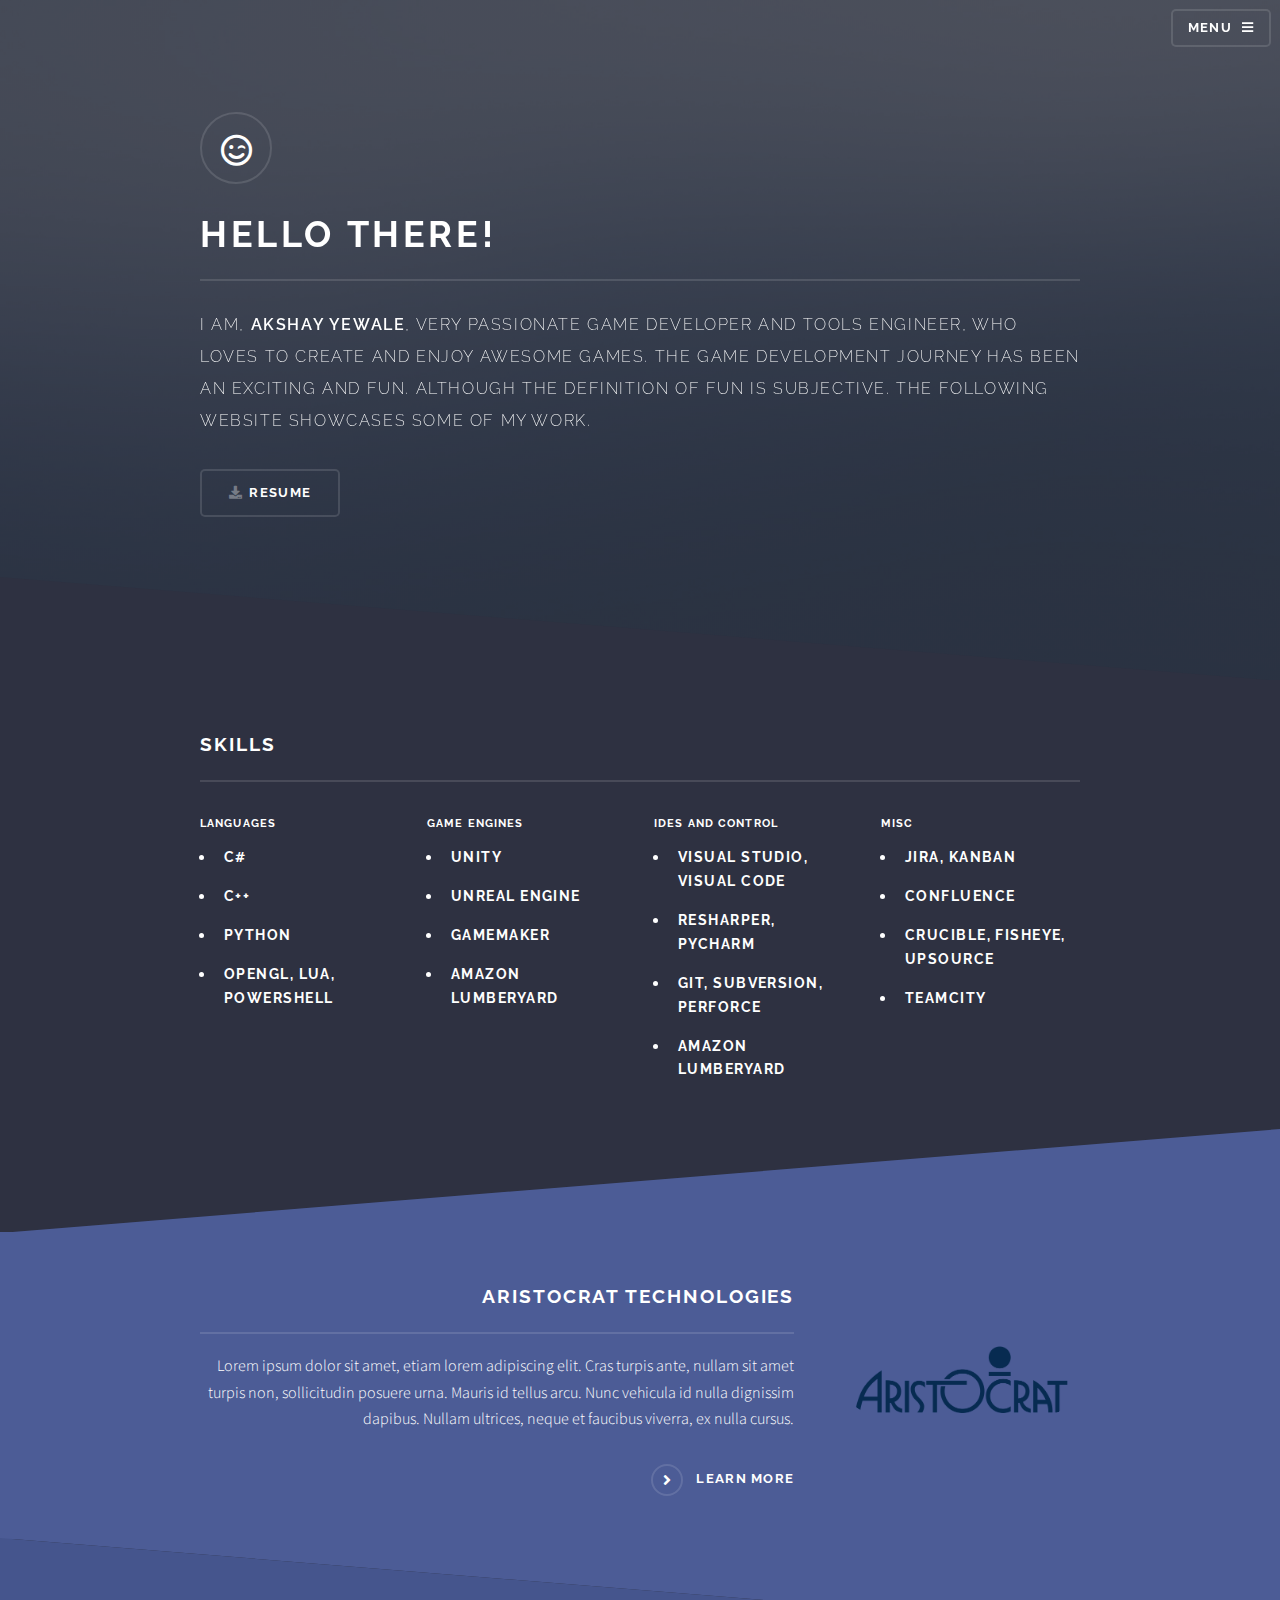
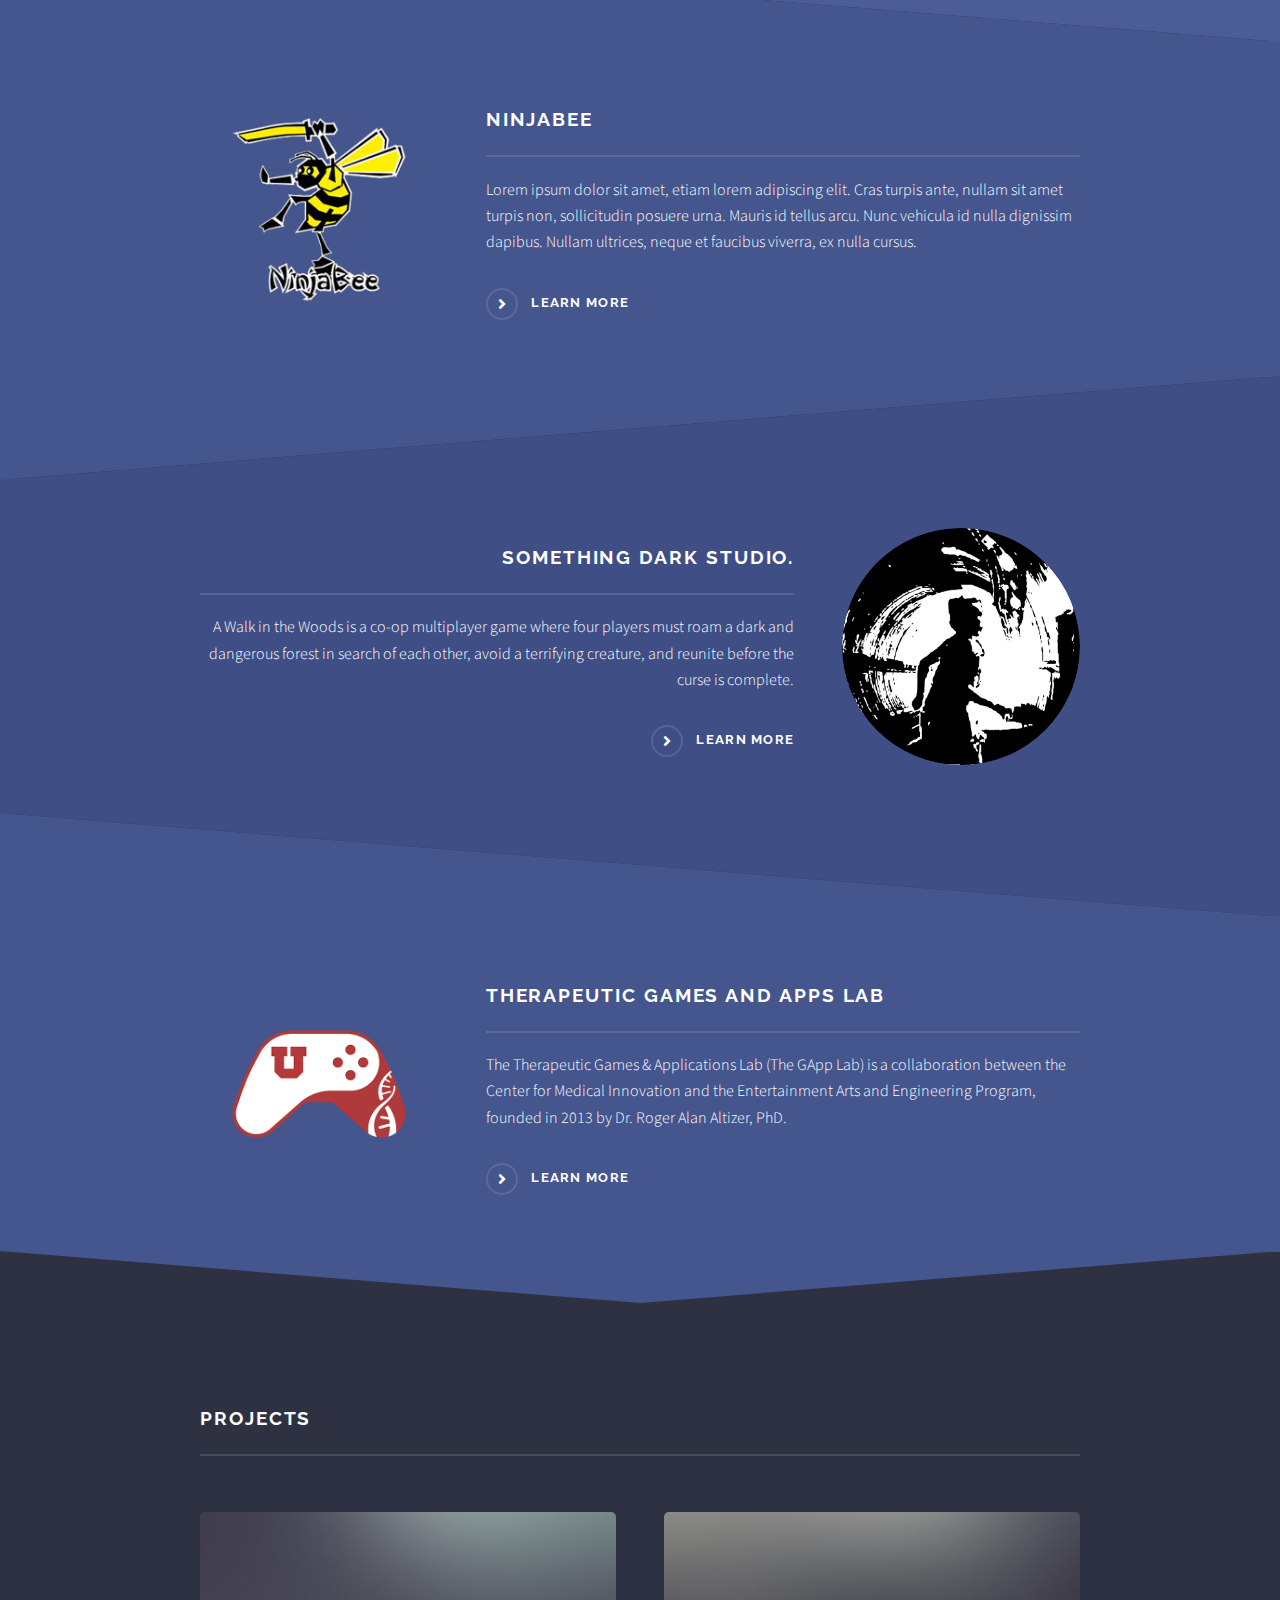
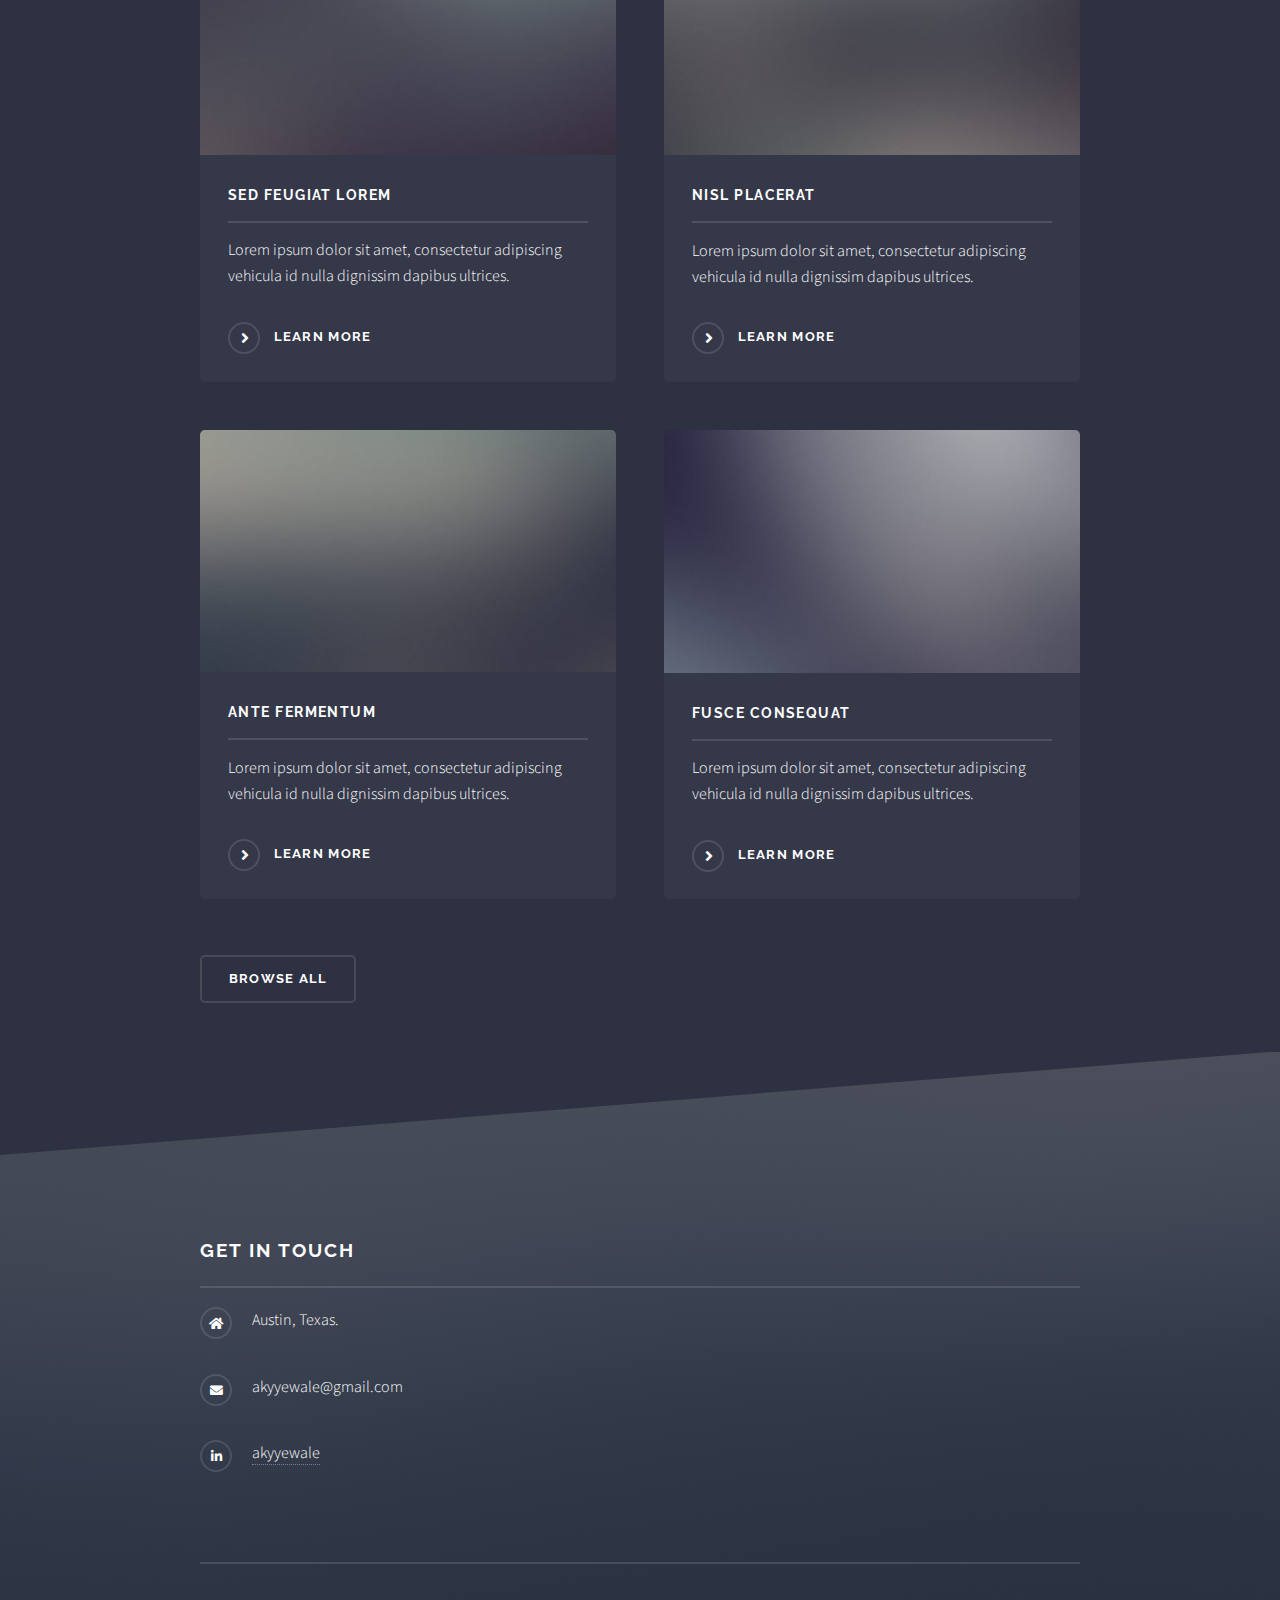
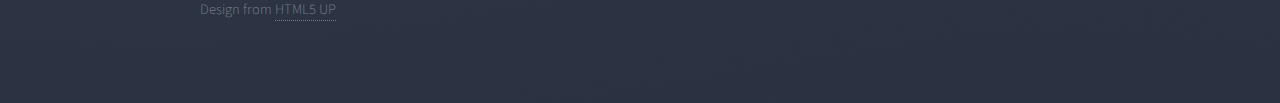
<file: index.html>
<!DOCTYPE HTML>
<!--
	Solid State by HTML5 UP
	html5up.net | @ajlkn
	Free for personal and commercial use under the CCA 3.0 license (html5up.net/license)
-->
<html>

<head>
	<title>(҂◡̀_◡́)ᕤ Lets go!</title>
	<meta charset="utf-8" />
	<meta name="viewport" content="width=device-width, initial-scale=1, user-scalable=no" />
	<link rel="stylesheet" href="assets/css/main.css" />
	<noscript>
		<link rel="stylesheet" href="assets/css/noscript.css" />
	</noscript>
</head>

<body class="is-preload">

	<!-- Page Wrapper -->
	<div id="page-wrapper">

		<!-- Header -->
		<header id="header" class="alt">
			<h1><a href="index.html">Akshay Yewale</a></h1>
			<nav>
				<a href="#menu">Menu</a>
			</nav>
		</header>

		<!-- Menu -->
		<nav id="menu">
			<div class="inner">
				<h2>Menu</h2>
				<ul class="links">
					<li><a href="#banner">Home</a></li>
					<li><a href="#skills">Skills</a></li>
					<li><a href="elements.html">Experience</a></li>
					<li><a href="#">Projects</a></li>
					<li><a href="#">Contact</a></li>
				</ul>
				<a href="#" class="close">Close</a>
			</div>
		</nav>

		<!-- Banner -->
		<section id="banner">
			<div class="inner">
				<div class="logo"><span class="icon fa-smile-wink"></span></div>
				<h2>Hello There!</h2>
				<p>I am, <b>Akshay Yewale</b>, very passionate game developer and tools engineer, who loves to
					create and enjoy awesome games. The game development journey has been an exciting and fun.
					Although the definition of fun is subjective. The following website showcases some of my work.</p>
				<ul class="actions">
					<li><a href="http://akyyewale.github.io/resume/AkshayYewale_Resume.pdf"
							class="button icon solid fa-download">Resume</a></li>
				</ul>
			</div>
		</section>

		<section id="skills" class="wrapper alt style1">
			<div class="inner">
				<h2 class="major">Skills</h2>
				<p></p>
				<div class="row">
					<div class="col-6 col-12-medium">
						<h4>Languages</h4>
						<ul>
							<li>
								<h3>C#</h3>
							</li>
							<li>
								<h3>C++</h3>
							</li>
							<li>
								<h3>Python</h3>
							</li>
							<li>
								<h3>OpenGL, Lua, Powershell</h3>
							</li>
							</h3>
							</li>
						</ul>
					</div>
					<div class="col-6 col-12-medium">
						<h4>Game Engines</h4>
						<ul>
							<li>
								<h3>Unity</h3>
							</li>
							<li>
								<h3>Unreal Engine</h3>
							</li>
							<li>
								<h3>GameMaker</h3>
							</li>
							<li>
								<h3>Amazon Lumberyard</h3>
							</li>
						</ul>
					</div>
					<div class="col-6 col-12-medium">
						<h4>IDEs and Control</h4>
						<ul>
							<li>
								<h3>Visual Studio, Visual Code</h3>
							</li>
							<li>
								<h3>Resharper, PyCharm</h3>
							</li>
							<li>
								<h3>Git, Subversion, Perforce</h3>
							</li>
							<li>
								<h3>Amazon Lumberyard</h3>
							</li>
						</ul>
					</div>
					<div class="col-6 col-12-medium">
						<h4>Misc</h4>
						<ul>
							<li>
								<h3>Jira, Kanban</h3>
							</li>
							<li>
								<h3>Confluence</h3>
							</li>
							<li>
								<h3>Crucible, Fisheye, Upsource</h3>
							</li>
							<li>
								<h3>TeamCity</h3>
							</li>
						</ul>
					</div>
				</div>
			</div>
		</section>

		<!-- Wrapper -->
		<section id="wrapper">

			<!-- One -->
			<section id="one" class="wrapper spotlight style1">
				<div class="inner">
					<a href="#" class="image"><img src="images/aristocrat-logo.png" alt="" /></a>
					<div class="content">
						<h2 class="major">Aristocrat Technologies</h2>
						<p>Lorem ipsum dolor sit amet, etiam lorem adipiscing elit. Cras turpis ante, nullam sit amet
							turpis non, sollicitudin posuere urna. Mauris id tellus arcu. Nunc vehicula id nulla
							dignissim dapibus. Nullam ultrices, neque et faucibus viverra, ex nulla cursus.</p>
						<a href="#" class="special">Learn more</a>
					</div>
				</div>
			</section>

			<!-- Two -->
			<section id="two" class="wrapper alt spotlight style2">
				<div class="inner">
					<a href="#" class="image"><img src="images/ninjabee.0.png" alt="" /></a>
					<div class="content">
						<h2 class="major">NinjaBee</h2>
						<p>Lorem ipsum dolor sit amet, etiam lorem adipiscing elit. Cras turpis ante, nullam sit amet
							turpis non, sollicitudin posuere urna. Mauris id tellus arcu. Nunc vehicula id nulla
							dignissim dapibus. Nullam ultrices, neque et faucibus viverra, ex nulla cursus.</p>
						<a href="#" class="special">Learn more</a>
					</div>
				</div>
			</section>

			<!-- Three -->
			<section id="three" class="wrapper spotlight style3">
				<div class="inner">
					<a href="#" class="image"><img src="images/sdsLogo.png" alt="" /></a>
					<div class="content">
						<h2 class="major">Something Dark Studio.</h2>
						<p>A Walk in the Woods is a co-op multiplayer game where four players must roam a dark and
							dangerous forest in search of each other, avoid a terrifying creature, and reunite before
							the curse is complete.</p>
						<a href="#" class="special">Learn more</a>
					</div>
				</div>
			</section>
			<section id="two" class="wrapper alt spotlight style2">
				<div class="inner">
					<a href="#" class="image"><img src="images/gapplogo.png" alt="" /></a>
					<div class="content">
						<h2 class="major">Therapeutic Games and Apps Lab</h2>
						<p>The Therapeutic Games & Applications Lab (The GApp Lab) is a collaboration between the Center
							for Medical Innovation and the Entertainment Arts and Engineering Program, founded in 2013
							by Dr. Roger Alan Altizer, PhD.
						</p>
						<a href="#" class="special">Learn more</a>
					</div>
				</div>
			</section>
			<!-- Four -->
			<section id="four" class="wrapper alt style1">
				<div class="inner">
					<h2 class="major">Projects</h2>
					<p></p>
					<section class="features">
						<article>
							<a href="#" class="image"><img src="images/pic04.jpg" alt="" /></a>
							<h3 class="major">Sed feugiat lorem</h3>
							<p>Lorem ipsum dolor sit amet, consectetur adipiscing vehicula id nulla dignissim dapibus
								ultrices.</p>
							<a href="#" class="special">Learn more</a>
						</article>
						<article>
							<a href="#" class="image"><img src="images/pic05.jpg" alt="" /></a>
							<h3 class="major">Nisl placerat</h3>
							<p>Lorem ipsum dolor sit amet, consectetur adipiscing vehicula id nulla dignissim dapibus
								ultrices.</p>
							<a href="#" class="special">Learn more</a>
						</article>
						<article>
							<a href="#" class="image"><img src="images/pic06.jpg" alt="" /></a>
							<h3 class="major">Ante fermentum</h3>
							<p>Lorem ipsum dolor sit amet, consectetur adipiscing vehicula id nulla dignissim dapibus
								ultrices.</p>
							<a href="#" class="special">Learn more</a>
						</article>
						<article>
							<a href="#" class="image"><img src="images/pic07.jpg" alt="" /></a>
							<h3 class="major">Fusce consequat</h3>
							<p>Lorem ipsum dolor sit amet, consectetur adipiscing vehicula id nulla dignissim dapibus
								ultrices.</p>
							<a href="#" class="special">Learn more</a>
						</article>
					</section>
					<ul class="actions">
						<li><a href="#" class="button">Browse All</a></li>
					</ul>
				</div>
			</section>

		</section>

		<!-- Footer -->
		<section id="footer">
			<div class="inner">
				<h2 class="major">Get in touch</h2>
				<ul class="contact">
					<li class="icon solid fa-home"> Austin, Texas.</li>
					<li class="icon solid fa-envelope">akyyewale@gmail.com</li>
					<li class="icon brands fa-linkedin-in">
						<a href="https://www.linkedin.com/in/akyyewale/">akyyewale</a></li>
				</ul>
				<ul class="copyright">
					<li>Design from <a href="http://html5up.net">HTML5 UP</a></li>
				</ul>
			</div>
		</section>
	</div>

	<!-- Scripts -->
	<script src="assets/js/jquery.min.js"></script>
	<script src="assets/js/jquery.scrollex.min.js"></script>
	<script src="assets/js/browser.min.js"></script>
	<script src="assets/js/breakpoints.min.js"></script>
	<script src="assets/js/util.js"></script>
	<script src="assets/js/main.js"></script>

</body>

</html>
</file>
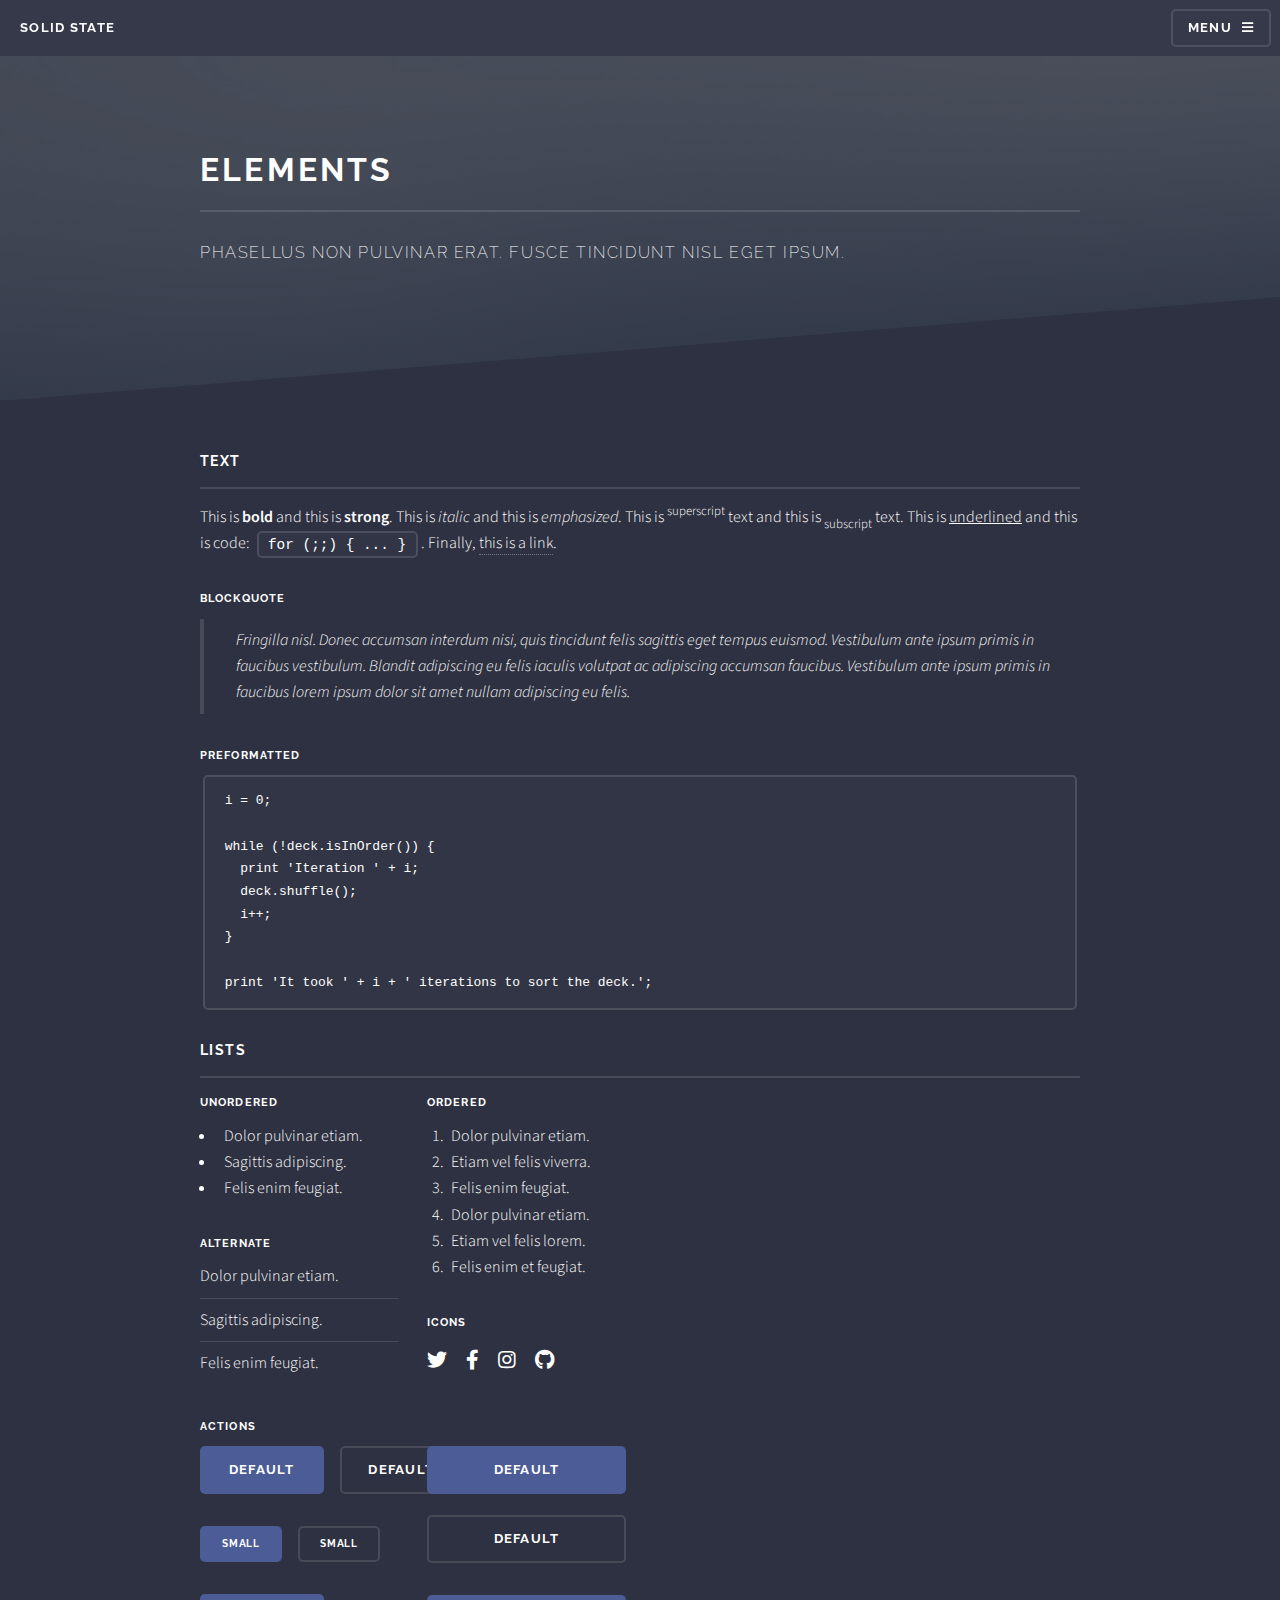
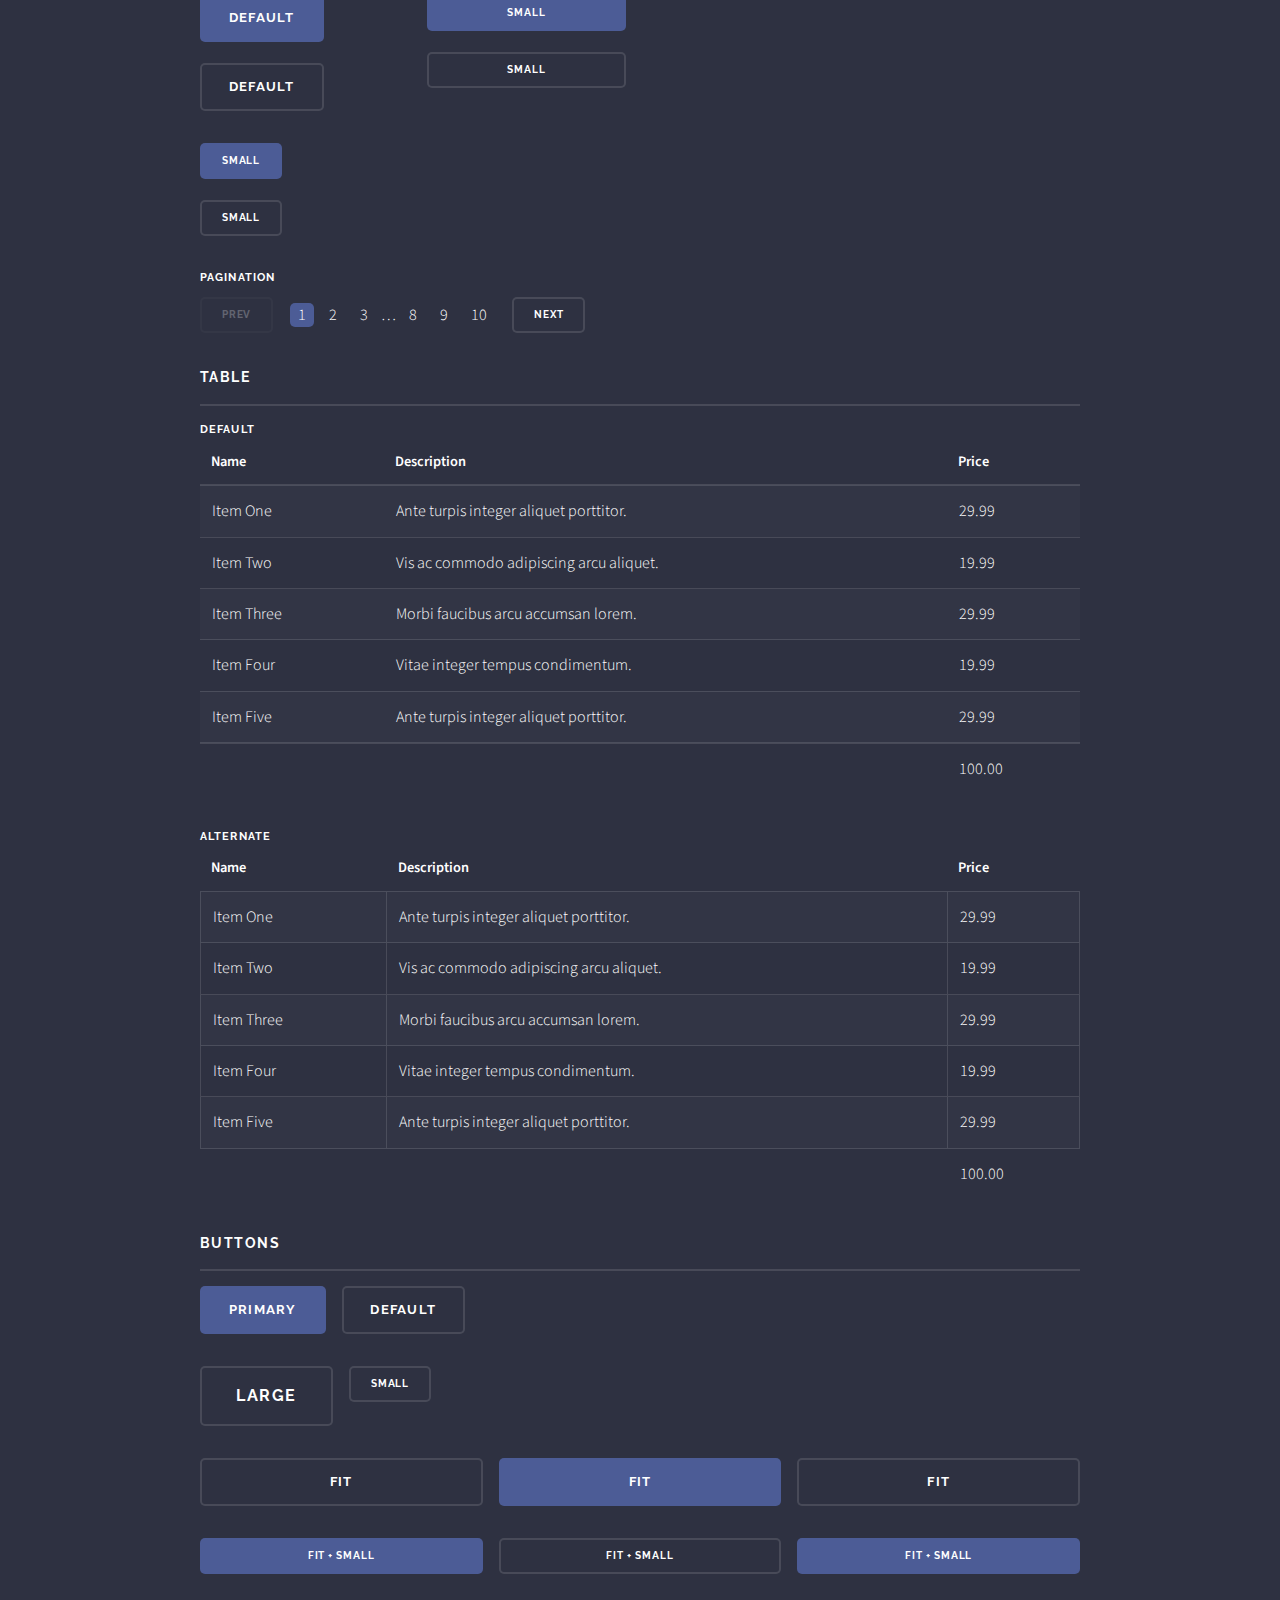
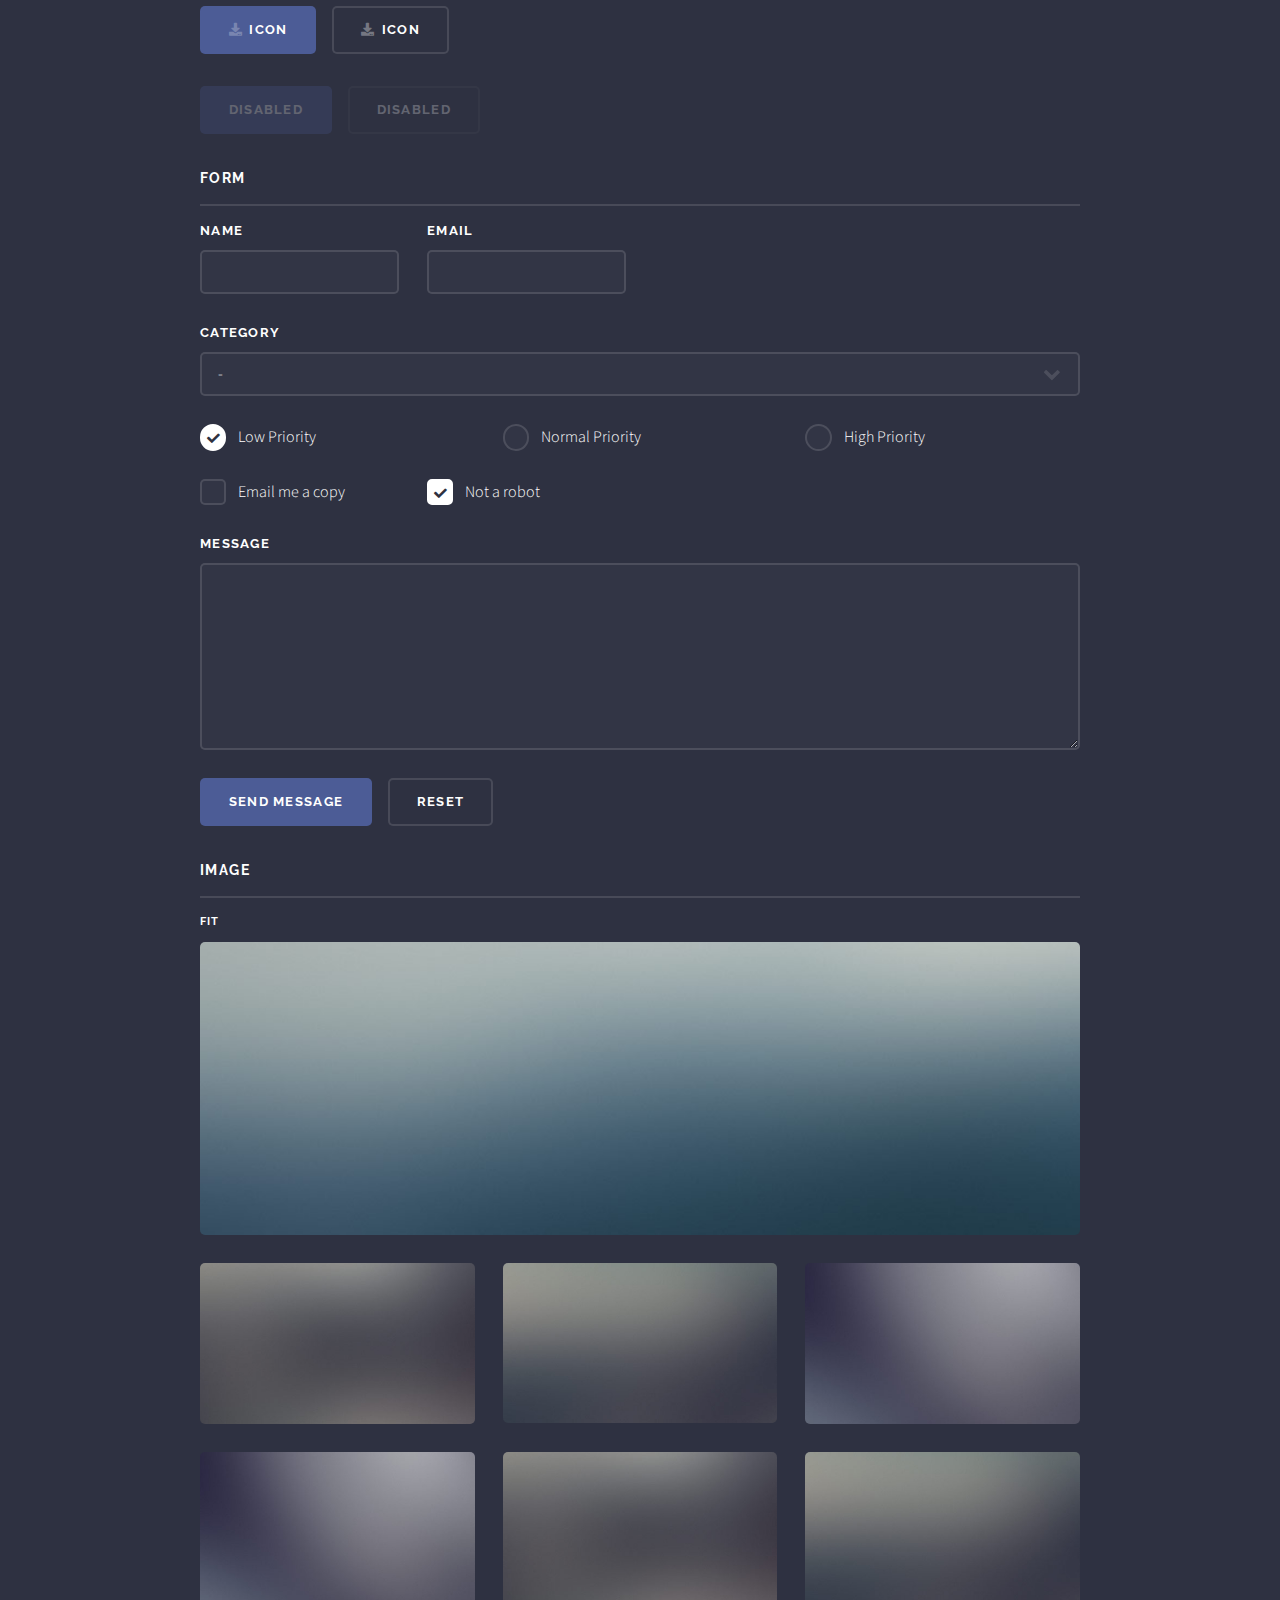
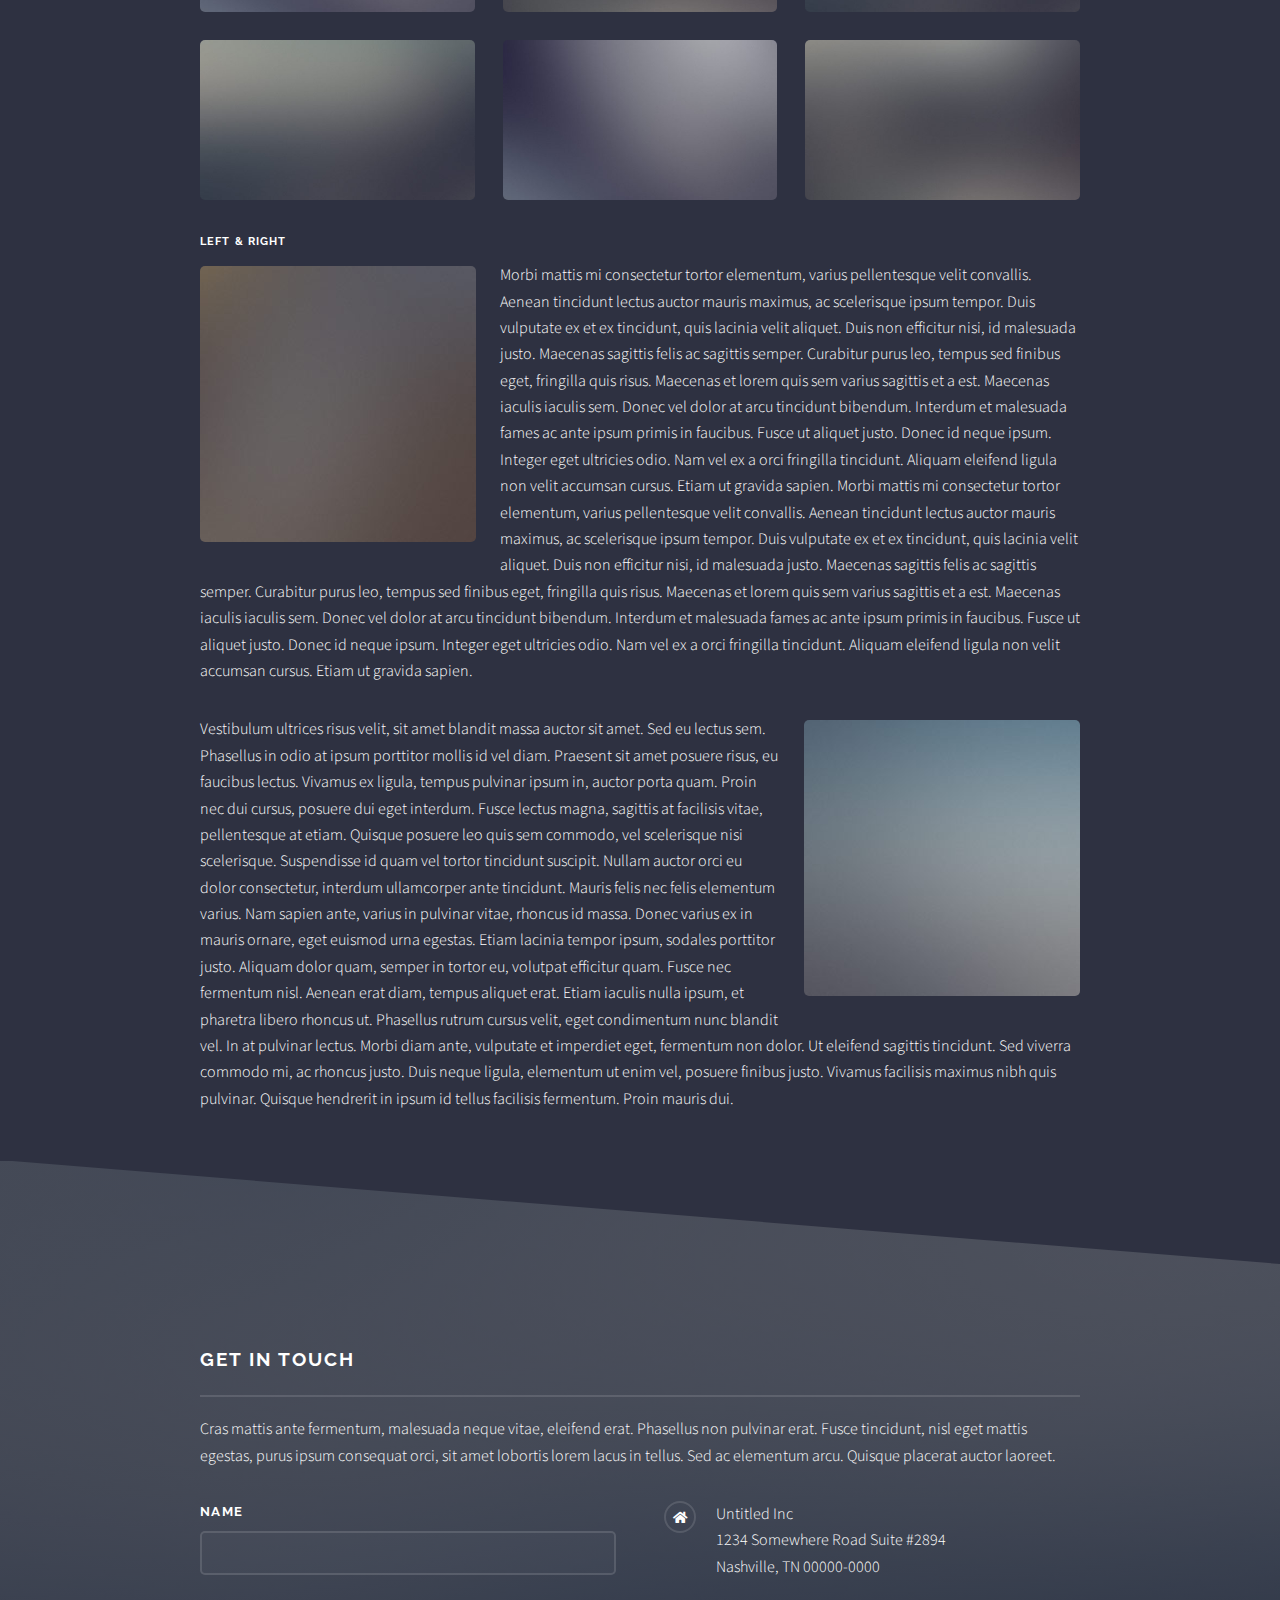
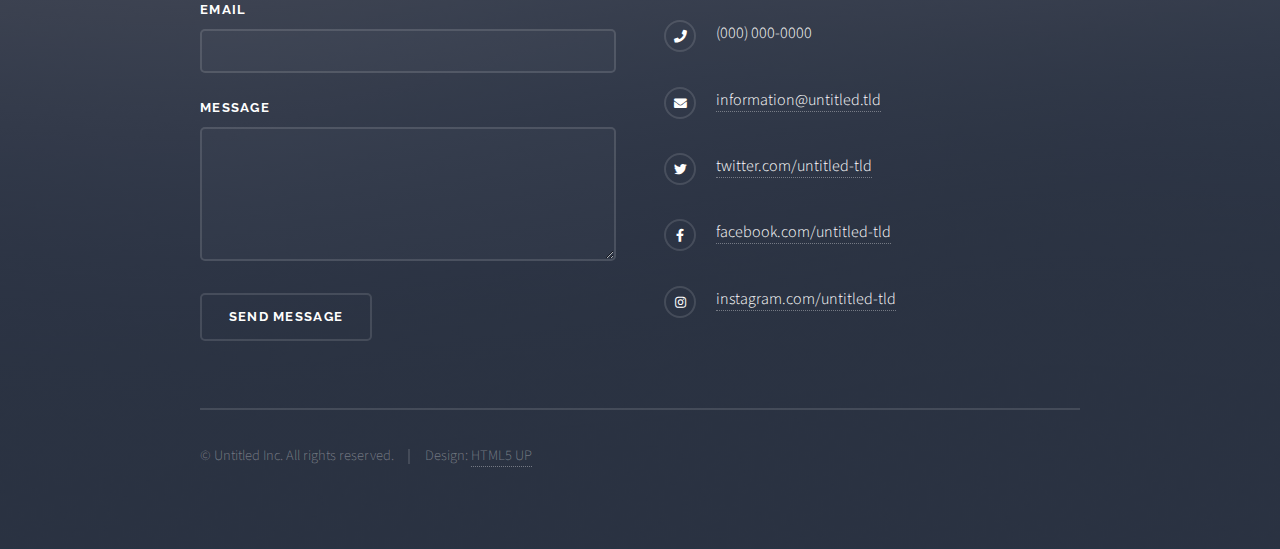
<file: elements.html>
<!DOCTYPE HTML>
<!--
	Solid State by HTML5 UP
	html5up.net | @ajlkn
	Free for personal and commercial use under the CCA 3.0 license (html5up.net/license)
-->
<html>
	<head>
		<title>Elements - Solid State by HTML5 UP</title>
		<meta charset="utf-8" />
		<meta name="viewport" content="width=device-width, initial-scale=1, user-scalable=no" />
		<link rel="stylesheet" href="assets/css/main.css" />
		<noscript><link rel="stylesheet" href="assets/css/noscript.css" /></noscript>
	</head>
	<body class="is-preload">

		<!-- Page Wrapper -->
			<div id="page-wrapper">

				<!-- Header -->
					<header id="header">
						<h1><a href="index.html">Solid State</a></h1>
						<nav>
							<a href="#menu">Menu</a>
						</nav>
					</header>

				<!-- Menu -->
					<nav id="menu">
						<div class="inner">
							<h2>Menu</h2>
							<ul class="links">
								<li><a href="index.html">Home</a></li>
								<li><a href="generic.html">Generic</a></li>
								<li><a href="elements.html">Elements</a></li>
								<li><a href="#">Log In</a></li>
								<li><a href="#">Sign Up</a></li>
							</ul>
							<a href="#" class="close">Close</a>
						</div>
					</nav>

				<!-- Wrapper -->
					<section id="wrapper">
						<header>
							<div class="inner">
								<h2>Elements</h2>
								<p>Phasellus non pulvinar erat. Fusce tincidunt nisl eget ipsum.</p>
							</div>
						</header>

						<!-- Content -->
							<div class="wrapper">
								<div class="inner">

									<section>
										<h3 class="major">Text</h3>
										<p>This is <b>bold</b> and this is <strong>strong</strong>. This is <i>italic</i> and this is <em>emphasized</em>.
										This is <sup>superscript</sup> text and this is <sub>subscript</sub> text.
										This is <u>underlined</u> and this is code: <code>for (;;) { ... }</code>. Finally, <a href="#">this is a link</a>.</p>
										<h4>Blockquote</h4>
										<blockquote>Fringilla nisl. Donec accumsan interdum nisi, quis tincidunt felis sagittis eget tempus euismod. Vestibulum ante ipsum primis in faucibus vestibulum. Blandit adipiscing eu felis iaculis volutpat ac adipiscing accumsan faucibus. Vestibulum ante ipsum primis in faucibus lorem ipsum dolor sit amet nullam adipiscing eu felis.</blockquote>
										<h4>Preformatted</h4>
										<pre><code>i = 0;

while (!deck.isInOrder()) {
  print 'Iteration ' + i;
  deck.shuffle();
  i++;
}

print 'It took ' + i + ' iterations to sort the deck.';</code></pre>
									</section>

									<section>
										<h3 class="major">Lists</h3>
										<div class="row">
											<div class="col-6 col-12-medium">
												<h4>Unordered</h4>
												<ul>
													<li>Dolor pulvinar etiam.</li>
													<li>Sagittis adipiscing.</li>
													<li>Felis enim feugiat.</li>
												</ul>
												<h4>Alternate</h4>
												<ul class="alt">
													<li>Dolor pulvinar etiam.</li>
													<li>Sagittis adipiscing.</li>
													<li>Felis enim feugiat.</li>
												</ul>
											</div>
											<div class="col-6 col-12-medium">
												<h4>Ordered</h4>
												<ol>
													<li>Dolor pulvinar etiam.</li>
													<li>Etiam vel felis viverra.</li>
													<li>Felis enim feugiat.</li>
													<li>Dolor pulvinar etiam.</li>
													<li>Etiam vel felis lorem.</li>
													<li>Felis enim et feugiat.</li>
												</ol>
												<h4>Icons</h4>
												<ul class="icons">
													<li><a href="#" class="icon brands fa-twitter"><span class="label">Twitter</span></a></li>
													<li><a href="#" class="icon brands fa-facebook-f"><span class="label">Facebook</span></a></li>
													<li><a href="#" class="icon brands fa-instagram"><span class="label">Instagram</span></a></li>
													<li><a href="#" class="icon brands fa-github"><span class="label">Github</span></a></li>
												</ul>
											</div>
										</div>
										<h4>Actions</h4>
										<div class="row">
											<div class="col-6 col-12-medium">
												<ul class="actions">
													<li><a href="#" class="button primary">Default</a></li>
													<li><a href="#" class="button">Default</a></li>
												</ul>
												<ul class="actions small">
													<li><a href="#" class="button primary small">Small</a></li>
													<li><a href="#" class="button small">Small</a></li>
												</ul>
												<ul class="actions stacked">
													<li><a href="#" class="button primary">Default</a></li>
													<li><a href="#" class="button">Default</a></li>
												</ul>
												<ul class="actions stacked small">
													<li><a href="#" class="button primary small">Small</a></li>
													<li><a href="#" class="button small">Small</a></li>
												</ul>
											</div>
											<div class="col-6 col-12-medium">
												<ul class="actions stacked">
													<li><a href="#" class="button primary fit">Default</a></li>
													<li><a href="#" class="button fit">Default</a></li>
												</ul>
												<ul class="actions stacked small">
													<li><a href="#" class="button primary small fit">Small</a></li>
													<li><a href="#" class="button small fit">Small</a></li>
												</ul>
											</div>
										</div>
										<h4>Pagination</h4>
										<ul class="pagination">
											<li><span class="button small disabled">Prev</span></li>
											<li><a href="#" class="page active">1</a></li>
											<li><a href="#" class="page">2</a></li>
											<li><a href="#" class="page">3</a></li>
											<li><span>&hellip;</span></li>
											<li><a href="#" class="page">8</a></li>
											<li><a href="#" class="page">9</a></li>
											<li><a href="#" class="page">10</a></li>
											<li><a href="#" class="button small">Next</a></li>
										</ul>
									</section>

									<section>
										<h3 class="major">Table</h3>
										<h4>Default</h4>
										<div class="table-wrapper">
											<table>
												<thead>
													<tr>
														<th>Name</th>
														<th>Description</th>
														<th>Price</th>
													</tr>
												</thead>
												<tbody>
													<tr>
														<td>Item One</td>
														<td>Ante turpis integer aliquet porttitor.</td>
														<td>29.99</td>
													</tr>
													<tr>
														<td>Item Two</td>
														<td>Vis ac commodo adipiscing arcu aliquet.</td>
														<td>19.99</td>
													</tr>
													<tr>
														<td>Item Three</td>
														<td> Morbi faucibus arcu accumsan lorem.</td>
														<td>29.99</td>
													</tr>
													<tr>
														<td>Item Four</td>
														<td>Vitae integer tempus condimentum.</td>
														<td>19.99</td>
													</tr>
													<tr>
														<td>Item Five</td>
														<td>Ante turpis integer aliquet porttitor.</td>
														<td>29.99</td>
													</tr>
												</tbody>
												<tfoot>
													<tr>
														<td colspan="2"></td>
														<td>100.00</td>
													</tr>
												</tfoot>
											</table>
										</div>

										<h4>Alternate</h4>
										<div class="table-wrapper">
											<table class="alt">
												<thead>
													<tr>
														<th>Name</th>
														<th>Description</th>
														<th>Price</th>
													</tr>
												</thead>
												<tbody>
													<tr>
														<td>Item One</td>
														<td>Ante turpis integer aliquet porttitor.</td>
														<td>29.99</td>
													</tr>
													<tr>
														<td>Item Two</td>
														<td>Vis ac commodo adipiscing arcu aliquet.</td>
														<td>19.99</td>
													</tr>
													<tr>
														<td>Item Three</td>
														<td> Morbi faucibus arcu accumsan lorem.</td>
														<td>29.99</td>
													</tr>
													<tr>
														<td>Item Four</td>
														<td>Vitae integer tempus condimentum.</td>
														<td>19.99</td>
													</tr>
													<tr>
														<td>Item Five</td>
														<td>Ante turpis integer aliquet porttitor.</td>
														<td>29.99</td>
													</tr>
												</tbody>
												<tfoot>
													<tr>
														<td colspan="2"></td>
														<td>100.00</td>
													</tr>
												</tfoot>
											</table>
										</div>
									</section>

									<section>
										<h3 class="major">Buttons</h3>
										<ul class="actions">
											<li><a href="#" class="button primary">Primary</a></li>
											<li><a href="#" class="button">Default</a></li>
										</ul>
										<ul class="actions">
											<li><a href="#" class="button large">Large</a></li>
											<li><a href="#" class="button small">Small</a></li>
										</ul>
										<ul class="actions fit">
											<li><a href="#" class="button fit">Fit</a></li>
											<li><a href="#" class="button primary fit">Fit</a></li>
											<li><a href="#" class="button fit">Fit</a></li>
										</ul>
										<ul class="actions fit small">
											<li><a href="#" class="button primary fit small">Fit + Small</a></li>
											<li><a href="#" class="button fit small">Fit + Small</a></li>
											<li><a href="#" class="button primary fit small">Fit + Small</a></li>
										</ul>
										<ul class="actions">
											<li><a href="#" class="button primary icon solid fa-download">Icon</a></li>
											<li><a href="#" class="button icon solid fa-download">Icon</a></li>
										</ul>
										<ul class="actions">
											<li><span class="button primary disabled">Disabled</span></li>
											<li><span class="button disabled">Disabled</span></li>
										</ul>
									</section>

									<section>
										<h3 class="major">Form</h3>
										<form method="post" action="#">
											<div class="row gtr-uniform">
												<div class="col-6 col-12-xsmall">
													<label for="demo-name">Name</label>
													<input type="text" name="demo-name" id="demo-name" value="" />
												</div>
												<div class="col-6 col-12-xsmall">
													<label for="demo-email">Email</label>
													<input type="email" name="demo-email" id="demo-email" value="" />
												</div>
												<div class="col-12">
													<label for="demo-category">Category</label>
													<select name="demo-category" id="demo-category">
														<option value="">-</option>
														<option value="1">Manufacturing</option>
														<option value="1">Shipping</option>
														<option value="1">Administration</option>
														<option value="1">Human Resources</option>
													</select>
												</div>
												<div class="col-4 col-12-small">
													<input type="radio" id="demo-priority-low" name="demo-priority" checked>
													<label for="demo-priority-low">Low Priority</label>
												</div>
												<div class="col-4 col-12-small">
													<input type="radio" id="demo-priority-normal" name="demo-priority">
													<label for="demo-priority-normal">Normal Priority</label>
												</div>
												<div class="col-4 col-12-small">
													<input type="radio" id="demo-priority-high" name="demo-priority">
													<label for="demo-priority-high">High Priority</label>
												</div>
												<div class="col-6 col-12-small">
													<input type="checkbox" id="demo-copy" name="demo-copy">
													<label for="demo-copy">Email me a copy</label>
												</div>
												<div class="col-6 col-12-small">
													<input type="checkbox" id="demo-human" name="demo-human" checked>
													<label for="demo-human">Not a robot</label>
												</div>
												<div class="col-12">
													<label for="demo-message">Message</label>
													<textarea name="demo-message" id="demo-message" rows="6"></textarea>
												</div>
												<div class="col-12">
													<ul class="actions">
														<li><input type="submit" value="Send Message" class="primary" /></li>
														<li><input type="reset" value="Reset" /></li>
													</ul>
												</div>
											</div>
										</form>
									</section>

									<section>
										<h3 class="major">Image</h3>
										<h4>Fit</h4>
										<div class="box alt">
											<div class="row gtr-uniform">
												<div class="col-12"><span class="image fit"><img src="images/pic08.jpg" alt="" /></span></div>
												<div class="col-4"><span class="image fit"><img src="images/pic05.jpg" alt="" /></span></div>
												<div class="col-4"><span class="image fit"><img src="images/pic06.jpg" alt="" /></span></div>
												<div class="col-4"><span class="image fit"><img src="images/pic07.jpg" alt="" /></span></div>
												<div class="col-4"><span class="image fit"><img src="images/pic07.jpg" alt="" /></span></div>
												<div class="col-4"><span class="image fit"><img src="images/pic05.jpg" alt="" /></span></div>
												<div class="col-4"><span class="image fit"><img src="images/pic06.jpg" alt="" /></span></div>
												<div class="col-4"><span class="image fit"><img src="images/pic06.jpg" alt="" /></span></div>
												<div class="col-4"><span class="image fit"><img src="images/pic07.jpg" alt="" /></span></div>
												<div class="col-4"><span class="image fit"><img src="images/pic05.jpg" alt="" /></span></div>
											</div>
										</div>
										<h4>Left &amp; Right</h4>
										<p><span class="image left"><img src="images/pic01.jpg" alt="" /></span>Morbi mattis mi consectetur tortor elementum, varius pellentesque velit convallis. Aenean tincidunt lectus auctor mauris maximus, ac scelerisque ipsum tempor. Duis vulputate ex et ex tincidunt, quis lacinia velit aliquet. Duis non efficitur nisi, id malesuada justo. Maecenas sagittis felis ac sagittis semper. Curabitur purus leo, tempus sed finibus eget, fringilla quis risus. Maecenas et lorem quis sem varius sagittis et a est. Maecenas iaculis iaculis sem. Donec vel dolor at arcu tincidunt bibendum. Interdum et malesuada fames ac ante ipsum primis in faucibus. Fusce ut aliquet justo. Donec id neque ipsum. Integer eget ultricies odio. Nam vel ex a orci fringilla tincidunt. Aliquam eleifend ligula non velit accumsan cursus. Etiam ut gravida sapien. Morbi mattis mi consectetur tortor elementum, varius pellentesque velit convallis. Aenean tincidunt lectus auctor mauris maximus, ac scelerisque ipsum tempor. Duis vulputate ex et ex tincidunt, quis lacinia velit aliquet. Duis non efficitur nisi, id malesuada justo. Maecenas sagittis felis ac sagittis semper. Curabitur purus leo, tempus sed finibus eget, fringilla quis risus. Maecenas et lorem quis sem varius sagittis et a est. Maecenas iaculis iaculis sem. Donec vel dolor at arcu tincidunt bibendum. Interdum et malesuada fames ac ante ipsum primis in faucibus. Fusce ut aliquet justo. Donec id neque ipsum. Integer eget ultricies odio. Nam vel ex a orci fringilla tincidunt. Aliquam eleifend ligula non velit accumsan cursus. Etiam ut gravida sapien.</p>
										<p><span class="image right"><img src="images/pic02.jpg" alt="" /></span>Vestibulum ultrices risus velit, sit amet blandit massa auctor sit amet. Sed eu lectus sem. Phasellus in odio at ipsum porttitor mollis id vel diam. Praesent sit amet posuere risus, eu faucibus lectus. Vivamus ex ligula, tempus pulvinar ipsum in, auctor porta quam. Proin nec dui cursus, posuere dui eget interdum. Fusce lectus magna, sagittis at facilisis vitae, pellentesque at etiam. Quisque posuere leo quis sem commodo, vel scelerisque nisi scelerisque. Suspendisse id quam vel tortor tincidunt suscipit. Nullam auctor orci eu dolor consectetur, interdum ullamcorper ante tincidunt. Mauris felis nec felis elementum varius. Nam sapien ante, varius in pulvinar vitae, rhoncus id massa. Donec varius ex in mauris ornare, eget euismod urna egestas. Etiam lacinia tempor ipsum, sodales porttitor justo. Aliquam dolor quam, semper in tortor eu, volutpat efficitur quam. Fusce nec fermentum nisl. Aenean erat diam, tempus aliquet erat. Etiam iaculis nulla ipsum, et pharetra libero rhoncus ut. Phasellus rutrum cursus velit, eget condimentum nunc blandit vel. In at pulvinar lectus. Morbi diam ante, vulputate et imperdiet eget, fermentum non dolor. Ut eleifend sagittis tincidunt. Sed viverra commodo mi, ac rhoncus justo. Duis neque ligula, elementum ut enim vel, posuere finibus justo. Vivamus facilisis maximus nibh quis pulvinar. Quisque hendrerit in ipsum id tellus facilisis fermentum. Proin mauris dui.</p>
									</section>

								</div>
							</div>

					</section>

				<!-- Footer -->
					<section id="footer">
						<div class="inner">
							<h2 class="major">Get in touch</h2>
							<p>Cras mattis ante fermentum, malesuada neque vitae, eleifend erat. Phasellus non pulvinar erat. Fusce tincidunt, nisl eget mattis egestas, purus ipsum consequat orci, sit amet lobortis lorem lacus in tellus. Sed ac elementum arcu. Quisque placerat auctor laoreet.</p>
							<form method="post" action="#">
								<div class="fields">
									<div class="field">
										<label for="name">Name</label>
										<input type="text" name="name" id="name" />
									</div>
									<div class="field">
										<label for="email">Email</label>
										<input type="email" name="email" id="email" />
									</div>
									<div class="field">
										<label for="message">Message</label>
										<textarea name="message" id="message" rows="4"></textarea>
									</div>
								</div>
								<ul class="actions">
									<li><input type="submit" value="Send Message" /></li>
								</ul>
							</form>
							<ul class="contact">
								<li class="icon solid fa-home">
									Untitled Inc<br />
									1234 Somewhere Road Suite #2894<br />
									Nashville, TN 00000-0000
								</li>
								<li class="icon solid fa-phone">(000) 000-0000</li>
								<li class="icon solid fa-envelope"><a href="#">information@untitled.tld</a></li>
								<li class="icon brands fa-twitter"><a href="#">twitter.com/untitled-tld</a></li>
								<li class="icon brands fa-facebook-f"><a href="#">facebook.com/untitled-tld</a></li>
								<li class="icon brands fa-instagram"><a href="#">instagram.com/untitled-tld</a></li>
							</ul>
							<ul class="copyright">
								<li>&copy; Untitled Inc. All rights reserved.</li><li>Design: <a href="http://html5up.net">HTML5 UP</a></li>
							</ul>
						</div>
					</section>

			</div>

		<!-- Scripts -->
			<script src="assets/js/jquery.min.js"></script>
			<script src="assets/js/jquery.scrollex.min.js"></script>
			<script src="assets/js/browser.min.js"></script>
			<script src="assets/js/breakpoints.min.js"></script>
			<script src="assets/js/util.js"></script>
			<script src="assets/js/main.js"></script>

	</body>
</html>
</file>
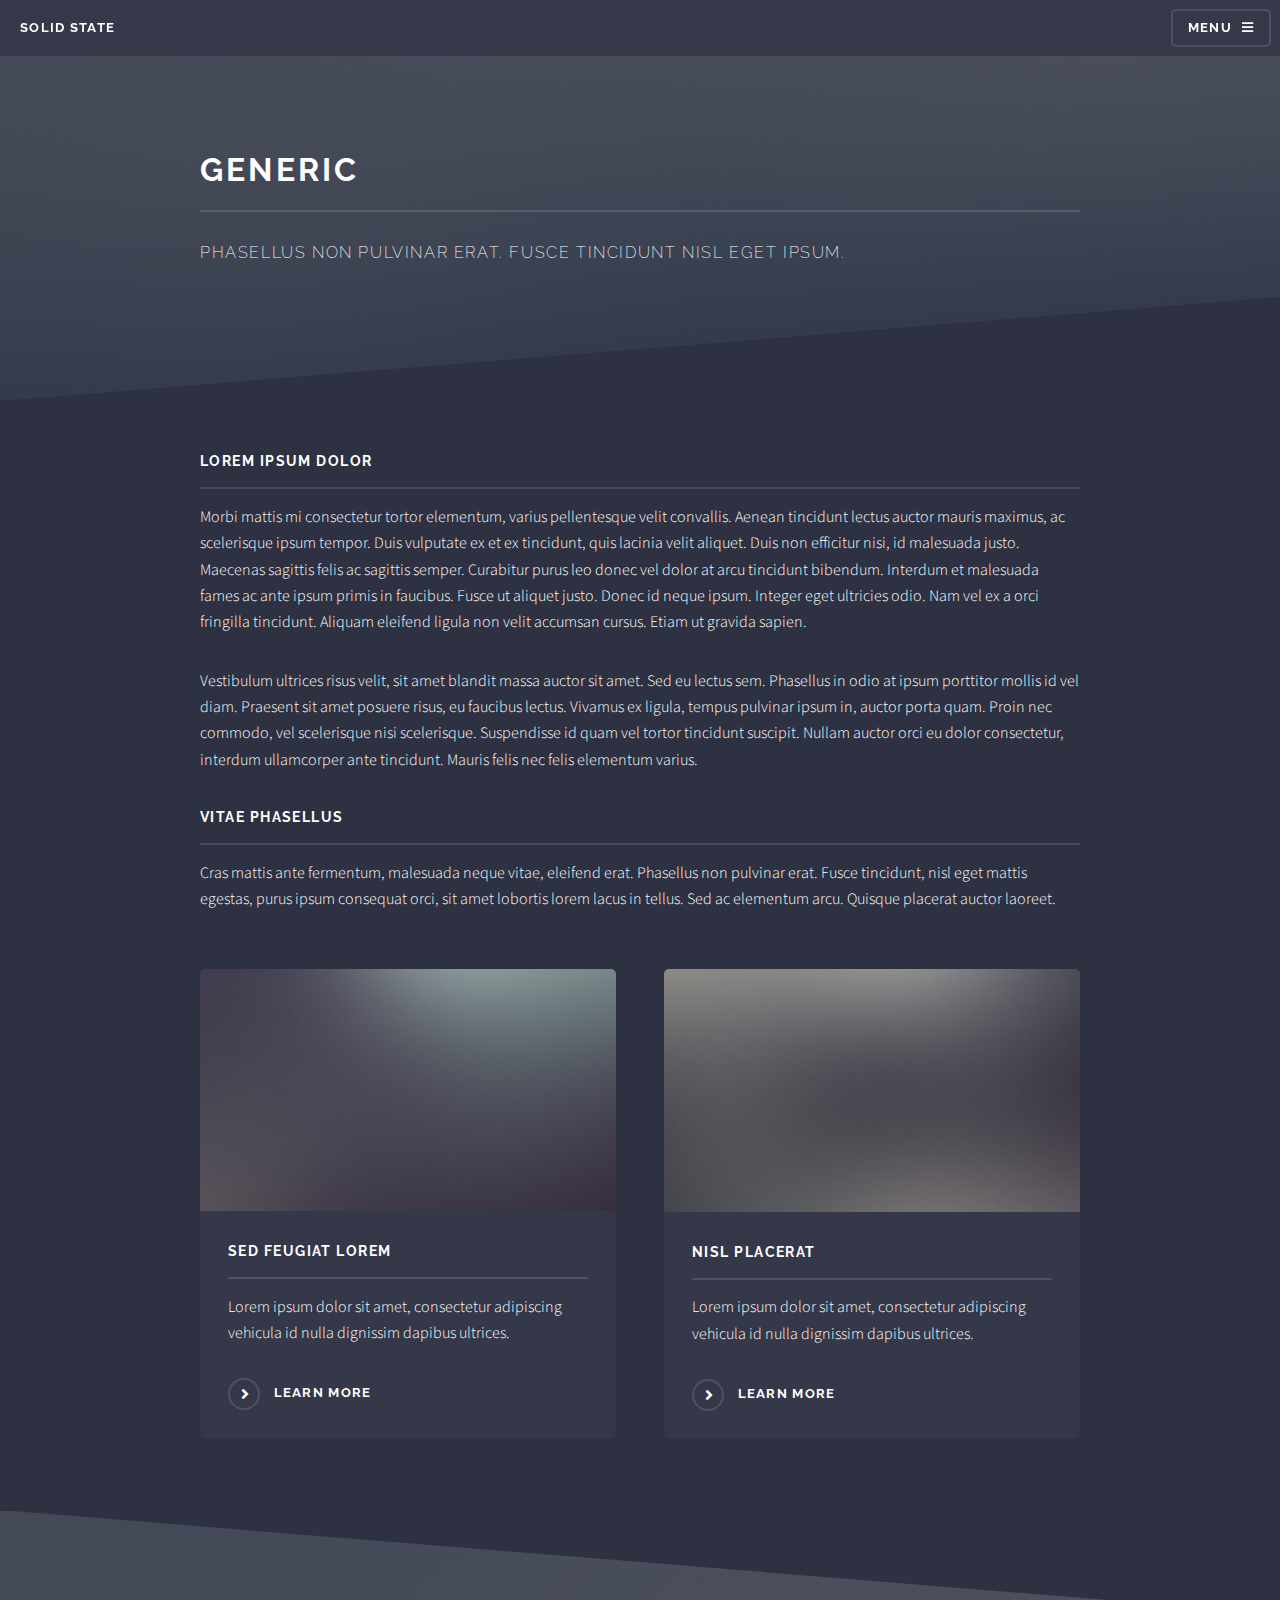
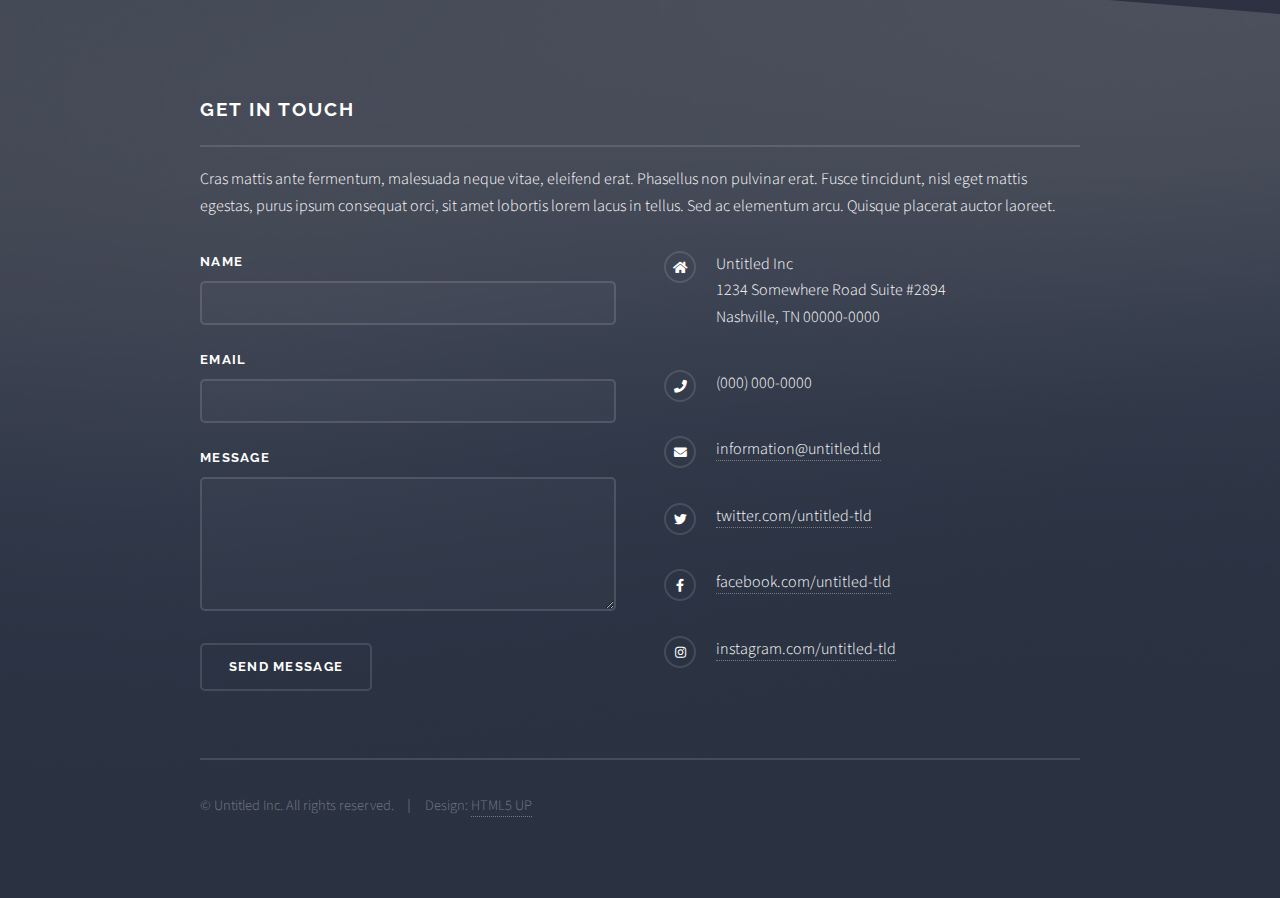
<file: generic.html>
<!DOCTYPE HTML>
<!--
	Solid State by HTML5 UP
	html5up.net | @ajlkn
	Free for personal and commercial use under the CCA 3.0 license (html5up.net/license)
-->
<html>
	<head>
		<title>Generic - Solid State by HTML5 UP</title>
		<meta charset="utf-8" />
		<meta name="viewport" content="width=device-width, initial-scale=1, user-scalable=no" />
		<link rel="stylesheet" href="assets/css/main.css" />
		<noscript><link rel="stylesheet" href="assets/css/noscript.css" /></noscript>
	</head>
	<body class="is-preload">

		<!-- Page Wrapper -->
			<div id="page-wrapper">

				<!-- Header -->
					<header id="header">
						<h1><a href="index.html">Solid State</a></h1>
						<nav>
							<a href="#menu">Menu</a>
						</nav>
					</header>

				<!-- Menu -->
					<nav id="menu">
						<div class="inner">
							<h2>Menu</h2>
							<ul class="links">
								<li><a href="index.html">Home</a></li>
								<li><a href="generic.html">Generic</a></li>
								<li><a href="elements.html">Elements</a></li>
								<li><a href="#">Log In</a></li>
								<li><a href="#">Sign Up</a></li>
							</ul>
							<a href="#" class="close">Close</a>
						</div>
					</nav>

				<!-- Wrapper -->
					<section id="wrapper">
						<header>
							<div class="inner">
								<h2>Generic</h2>
								<p>Phasellus non pulvinar erat. Fusce tincidunt nisl eget ipsum.</p>
							</div>
						</header>

						<!-- Content -->
							<div class="wrapper">
								<div class="inner">

									<h3 class="major">Lorem ipsum dolor</h3>
									<p>Morbi mattis mi consectetur tortor elementum, varius pellentesque velit convallis. Aenean tincidunt lectus auctor mauris maximus, ac scelerisque ipsum tempor. Duis vulputate ex et ex tincidunt, quis lacinia velit aliquet. Duis non efficitur nisi, id malesuada justo. Maecenas sagittis felis ac sagittis semper. Curabitur purus leo donec vel dolor at arcu tincidunt bibendum. Interdum et malesuada fames ac ante ipsum primis in faucibus. Fusce ut aliquet justo. Donec id neque ipsum. Integer eget ultricies odio. Nam vel ex a orci fringilla tincidunt. Aliquam eleifend ligula non velit accumsan cursus. Etiam ut gravida sapien.</p>

									<p>Vestibulum ultrices risus velit, sit amet blandit massa auctor sit amet. Sed eu lectus sem. Phasellus in odio at ipsum porttitor mollis id vel diam. Praesent sit amet posuere risus, eu faucibus lectus. Vivamus ex ligula, tempus pulvinar ipsum in, auctor porta quam. Proin nec commodo, vel scelerisque nisi scelerisque. Suspendisse id quam vel tortor tincidunt suscipit. Nullam auctor orci eu dolor consectetur, interdum ullamcorper ante tincidunt. Mauris felis nec felis elementum varius.</p>

									<h3 class="major">Vitae phasellus</h3>
									<p>Cras mattis ante fermentum, malesuada neque vitae, eleifend erat. Phasellus non pulvinar erat. Fusce tincidunt, nisl eget mattis egestas, purus ipsum consequat orci, sit amet lobortis lorem lacus in tellus. Sed ac elementum arcu. Quisque placerat auctor laoreet.</p>

									<section class="features">
										<article>
											<a href="#" class="image"><img src="images/pic04.jpg" alt="" /></a>
											<h3 class="major">Sed feugiat lorem</h3>
											<p>Lorem ipsum dolor sit amet, consectetur adipiscing vehicula id nulla dignissim dapibus ultrices.</p>
											<a href="#" class="special">Learn more</a>
										</article>
										<article>
											<a href="#" class="image"><img src="images/pic05.jpg" alt="" /></a>
											<h3 class="major">Nisl placerat</h3>
											<p>Lorem ipsum dolor sit amet, consectetur adipiscing vehicula id nulla dignissim dapibus ultrices.</p>
											<a href="#" class="special">Learn more</a>
										</article>
									</section>

								</div>
							</div>

					</section>

				<!-- Footer -->
					<section id="footer">
						<div class="inner">
							<h2 class="major">Get in touch</h2>
							<p>Cras mattis ante fermentum, malesuada neque vitae, eleifend erat. Phasellus non pulvinar erat. Fusce tincidunt, nisl eget mattis egestas, purus ipsum consequat orci, sit amet lobortis lorem lacus in tellus. Sed ac elementum arcu. Quisque placerat auctor laoreet.</p>
							<form method="post" action="#">
								<div class="fields">
									<div class="field">
										<label for="name">Name</label>
										<input type="text" name="name" id="name" />
									</div>
									<div class="field">
										<label for="email">Email</label>
										<input type="email" name="email" id="email" />
									</div>
									<div class="field">
										<label for="message">Message</label>
										<textarea name="message" id="message" rows="4"></textarea>
									</div>
								</div>
								<ul class="actions">
									<li><input type="submit" value="Send Message" /></li>
								</ul>
							</form>
							<ul class="contact">
								<li class="icon solid fa-home">
									Untitled Inc<br />
									1234 Somewhere Road Suite #2894<br />
									Nashville, TN 00000-0000
								</li>
								<li class="icon solid fa-phone">(000) 000-0000</li>
								<li class="icon solid fa-envelope"><a href="#">information@untitled.tld</a></li>
								<li class="icon brands fa-twitter"><a href="#">twitter.com/untitled-tld</a></li>
								<li class="icon brands fa-facebook-f"><a href="#">facebook.com/untitled-tld</a></li>
								<li class="icon brands fa-instagram"><a href="#">instagram.com/untitled-tld</a></li>
							</ul>
							<ul class="copyright">
								<li>&copy; Untitled Inc. All rights reserved.</li><li>Design: <a href="http://html5up.net">HTML5 UP</a></li>
							</ul>
						</div>
					</section>

			</div>

		<!-- Scripts -->
			<script src="assets/js/jquery.min.js"></script>
			<script src="assets/js/jquery.scrollex.min.js"></script>
			<script src="assets/js/browser.min.js"></script>
			<script src="assets/js/breakpoints.min.js"></script>
			<script src="assets/js/util.js"></script>
			<script src="assets/js/main.js"></script>

	</body>
</html>
</file>
<file: assets/css/noscript.css>
/*
	Solid State by HTML5 UP
	html5up.net | @ajlkn
	Free for personal and commercial use under the CCA 3.0 license (html5up.net/license)
*/

/* Banner */

	body.is-preload #banner .logo {
		-moz-transform: none;
		-webkit-transform: none;
		-ms-transform: none;
		transform: none;
		opacity: 1;
	}

	body.is-preload #banner h2 {
		opacity: 1;
		-moz-transform: none;
		-webkit-transform: none;
		-ms-transform: none;
		transform: none;
		-moz-filter: none;
		-webkit-filter: none;
		-ms-filter: none;
		filter: none;
	}

	body.is-preload #banner p {
		opacity: 01;
		-moz-transform: none;
		-webkit-transform: none;
		-ms-transform: none;
		transform: none;
		-moz-filter: none;
		-webkit-filter: none;
		-ms-filter: none;
		filter: none;
	}
</file>
<file: assets/css/main.css>
@import url(fontawesome-all.min.css);
@import url("https://fonts.googleapis.com/css?family=Raleway:200,700|Source+Sans+Pro:300,600,300italic,600italic");

/*
	Solid State by HTML5 UP
	html5up.net | @ajlkn
	Free for personal and commercial use under the CCA 3.0 license (html5up.net/license)
*/

html, body, div, span, applet, object,
iframe, h1, h2, h3, h4, h5, h6, p, blockquote,
pre, a, abbr, acronym, address, big, cite,
code, del, dfn, em, img, ins, kbd, q, s, samp,
small, strike, strong, sub, sup, tt, var, b,
u, i, center, dl, dt, dd, ol, ul, li, fieldset,
form, label, legend, table, caption, tbody,
tfoot, thead, tr, th, td, article, aside,
canvas, details, embed, figure, figcaption,
footer, header, hgroup, menu, nav, output, ruby,
section, summary, time, mark, audio, video {
	margin: 0;
	padding: 0;
	border: 0;
	font-size: 100%;
	font: inherit;
	vertical-align: baseline;}

article, aside, details, figcaption, figure,
footer, header, hgroup, menu, nav, section {
	display: block;}

body {
	line-height: 1;
}

ol, ul {
	list-style: none;
}

blockquote, q {
	quotes: none;
}

	blockquote:before, blockquote:after, q:before, q:after {
		content: '';
		content: none;
	}

table {
	border-collapse: collapse;
	border-spacing: 0;
}

body {
	-webkit-text-size-adjust: none;
}

mark {
	background-color: transparent;
	color: inherit;
}

input::-moz-focus-inner {
	border: 0;
	padding: 0;
}

input, select, textarea {
	-moz-appearance: none;
	-webkit-appearance: none;
	-ms-appearance: none;
	appearance: none;
}

/* Basic */

	@-ms-viewport {
		width: device-width;
	}

	body {
		-ms-overflow-style: scrollbar;
	}

	@media screen and (max-width: 480px) {

		html, body {
			min-width: 320px;
		}

	}

	html {
		box-sizing: border-box;
	}

	*, *:before, *:after {
		box-sizing: inherit;
	}

	body {
		background-color: #2e3141;
		background-image: linear-gradient(to top, rgba(46, 49, 65, 0.8), rgba(46, 49, 65, 0.8)), url("../../images/bg.jpg");
		background-size: auto,
 cover;
		background-attachment: fixed,
 fixed;
		background-position: center,
 center;
	}

		body.is-preload *, body.is-preload *:before, body.is-preload *:after {
			-moz-animation: none !important;
			-webkit-animation: none !important;
			-ms-animation: none !important;
			animation: none !important;
			-moz-transition: none !important;
			-webkit-transition: none !important;
			-ms-transition: none !important;
			transition: none !important;
		}

/* Type */

	body, input, select, textarea {
		color: #ffffff;
		font-family: "Source Sans Pro", Helvetica, sans-serif;
		font-size: 16.5pt;
		font-weight: 300;
		line-height: 1.65;
	}

		@media screen and (max-width: 1680px) {

			body, input, select, textarea {
				font-size: 13pt;
			}

		}

		@media screen and (max-width: 1280px) {

			body, input, select, textarea {
				font-size: 12pt;
			}

		}

		@media screen and (max-width: 980px) {

			body, input, select, textarea {
				font-size: 12pt;
			}

		}

		@media screen and (max-width: 736px) {

			body, input, select, textarea {
				font-size: 12pt;
			}

		}

		@media screen and (max-width: 480px) {

			body, input, select, textarea {
				font-size: 12pt;
			}

		}

	a {
		-moz-transition: color 0.2s ease-in-out, border-bottom-color 0.2s ease-in-out;
		-webkit-transition: color 0.2s ease-in-out, border-bottom-color 0.2s ease-in-out;
		-ms-transition: color 0.2s ease-in-out, border-bottom-color 0.2s ease-in-out;
		transition: color 0.2s ease-in-out, border-bottom-color 0.2s ease-in-out;
		border-bottom: dotted 1px rgba(255, 255, 255, 0.35);
		color: #ffffff;
		text-decoration: none;
	}

		a:hover {
			border-bottom-color: transparent;
			color: #ffffff !important;
		}

		a.special:not(.button) {
			text-decoration: none;
			border-bottom: 0;
			display: block;
			font-family: Raleway, Helvetica, sans-serif;
			font-size: 0.8em;
			font-weight: 700;
			letter-spacing: 0.1em;
			margin: 0 0 2em 0;
			text-transform: uppercase;
		}

			a.special:not(.button):before {
				-moz-osx-font-smoothing: grayscale;
				-webkit-font-smoothing: antialiased;
				display: inline-block;
				font-style: normal;
				font-variant: normal;
				text-rendering: auto;
				line-height: 1;
				text-transform: none !important;
				font-family: 'Font Awesome 5 Free';
				font-weight: 900;
			}

			a.special:not(.button):before {
				-moz-transition: background-color 0.2s ease-in-out;
				-webkit-transition: background-color 0.2s ease-in-out;
				-ms-transition: background-color 0.2s ease-in-out;
				transition: background-color 0.2s ease-in-out;
				border-radius: 100%;
				border: solid 2px rgba(255, 255, 255, 0.125);
				content: '\f105';
				display: inline-block;
				font-size: 1.25em;
				height: 2em;
				line-height: 1.75em;
				margin-right: 0.85em;
				text-align: center;
				text-indent: 0.15em;
				vertical-align: middle;
				width: 2em;
			}

			a.special:not(.button):hover:before {
				background-color: rgba(255, 255, 255, 0.025);
			}

			a.special:not(.button):active:before {
				background-color: rgba(255, 255, 255, 0.075);
			}

	strong, b {
		color: #ffffff;
		font-weight: 600;
	}

	em, i {
		font-style: italic;
	}

	p {
		margin: 0 0 2em 0;
	}

	h1, h2, h3, h4, h5, h6 {
		color: #ffffff;
		font-family: Raleway, Helvetica, sans-serif;
		font-weight: 700;
		letter-spacing: 0.1em;
		margin: 0 0 1em 0;
		text-transform: uppercase;
	}

		h1 a, h2 a, h3 a, h4 a, h5 a, h6 a {
			color: inherit;
			text-decoration: none;
			border-bottom: 0;
		}

		h1 span, h2 span, h3 span, h4 span, h5 span, h6 span {
			font-weight: 200;
		}

		h1.major, h2.major, h3.major, h4.major, h5.major, h6.major {
			padding-bottom: 1em;
			border-bottom: solid 2px rgba(255, 255, 255, 0.125);
		}

	h2 {
		font-size: 1.2em;
	}

	h3 {
		font-size: 0.9em;
	}

	h4 {
		font-size: 0.7em;
	}

	h5 {
		font-size: 0.7em;
	}

	h6 {
		font-size: 0.7em;
	}

	@media screen and (max-width: 736px) {

		h2 {
			font-size: 1em;
		}

		h3 {
			font-size: 0.8em;
		}

	}

	sub {
		font-size: 0.8em;
		position: relative;
		top: 0.5em;
	}

	sup {
		font-size: 0.8em;
		position: relative;
		top: -0.5em;
	}

	blockquote {
		border-left: solid 4px rgba(255, 255, 255, 0.125);
		font-style: italic;
		margin: 0 0 2em 0;
		padding: 0.5em 0 0.5em 2em;
	}

	code {
		background: rgba(255, 255, 255, 0.025);
		border-radius: 5px;
		border: solid 2px rgba(255, 255, 255, 0.125);
		font-family: "Courier New", monospace;
		font-size: 0.9em;
		margin: 0 0.25em;
		padding: 0.25em 0.65em;
	}

	pre {
		-webkit-overflow-scrolling: touch;
		font-family: "Courier New", monospace;
		font-size: 0.9em;
		margin: 0 0 2em 0;
	}

		pre code {
			display: block;
			line-height: 1.75em;
			padding: 1em 1.5em;
			overflow-x: auto;
		}

	hr {
		border: 0;
		border-bottom: solid 2px rgba(255, 255, 255, 0.125);
		margin: 2.5em 0;
	}

		hr.major {
			margin: 4em 0;
		}

	.align-left {
		text-align: left;
	}

	.align-center {
		text-align: center;
	}

	.align-right {
		text-align: right;
	}

/* Row */

	.row {
		display: flex;
		flex-wrap: wrap;
		box-sizing: border-box;
		align-items: stretch;
	}

		.row > * {
			box-sizing: border-box;
		}

		.row.gtr-uniform > * > :last-child {
			margin-bottom: 0;
		}

		.row.aln-left {
			justify-content: flex-start;
		}

		.row.aln-center {
			justify-content: center;
		}

		.row.aln-right {
			justify-content: flex-end;
		}

		.row.aln-top {
			align-items: flex-start;
		}

		.row.aln-middle {
			align-items: center;
		}

		.row.aln-bottom {
			align-items: flex-end;
		}

		.row > .imp {
			order: -1;
		}

		.row > .col-1 {
			width: 8.33333%;
		}

		.row > .off-1 {
			margin-left: 8.33333%;
		}

		.row > .col-2 {
			width: 16.66667%;
		}

		.row > .off-2 {
			margin-left: 16.66667%;
		}

		.row > .col-3 {
			width: 25%;
		}

		.row > .off-3 {
			margin-left: 25%;
		}

		.row > .col-4 {
			width: 33.33333%;
		}

		.row > .off-4 {
			margin-left: 33.33333%;
		}

		.row > .col-5 {
			width: 41.66667%;
		}

		.row > .off-5 {
			margin-left: 41.66667%;
		}

		.row > .col-6 {
			width: 25%;
		}

		.row > .off-6 {
			margin-left: 50%;
		}

		.row > .col-7 {
			width: 58.33333%;
		}

		.row > .off-7 {
			margin-left: 58.33333%;
		}

		.row > .col-8 {
			width: 66.66667%;
		}

		.row > .off-8 {
			margin-left: 66.66667%;
		}

		.row > .col-9 {
			width: 75%;
		}

		.row > .off-9 {
			margin-left: 75%;
		}

		.row > .col-10 {
			width: 83.33333%;
		}

		.row > .off-10 {
			margin-left: 83.33333%;
		}

		.row > .col-11 {
			width: 91.66667%;
		}

		.row > .off-11 {
			margin-left: 91.66667%;
		}

		.row > .col-12 {
			width: 100%;
		}

		.row > .off-12 {
			margin-left: 100%;
		}

		.row.gtr-0 {
			margin-top: 0;
			margin-left: 0em;
		}

			.row.gtr-0 > * {
				padding: 0 0 0 0em;
			}

			.row.gtr-0.gtr-uniform {
				margin-top: 0em;
			}

				.row.gtr-0.gtr-uniform > * {
					padding-top: 0em;
				}

		.row.gtr-25 {
			margin-top: 0;
			margin-left: -0.4375em;
		}

			.row.gtr-25 > * {
				padding: 0 0 0 0.4375em;
			}

			.row.gtr-25.gtr-uniform {
				margin-top: -0.4375em;
			}

				.row.gtr-25.gtr-uniform > * {
					padding-top: 0.4375em;
				}

		.row.gtr-50 {
			margin-top: 0;
			margin-left: -0.875em;
		}

			.row.gtr-50 > * {
				padding: 0 0 0 0.875em;
			}

			.row.gtr-50.gtr-uniform {
				margin-top: -0.875em;
			}

				.row.gtr-50.gtr-uniform > * {
					padding-top: 0.875em;
				}

		.row {
			margin-top: 0;
			margin-left: -1.75em;
		}

			.row > * {
				padding: 0 0 0 1.75em;
			}

			.row.gtr-uniform {
				margin-top: -1.75em;
			}

				.row.gtr-uniform > * {
					padding-top: 1.75em;
				}

		.row.gtr-150 {
			margin-top: 0;
			margin-left: -2.625em;
		}

			.row.gtr-150 > * {
				padding: 0 0 0 2.625em;
			}

			.row.gtr-150.gtr-uniform {
				margin-top: -2.625em;
			}

				.row.gtr-150.gtr-uniform > * {
					padding-top: 2.625em;
				}

		.row.gtr-200 {
			margin-top: 0;
			margin-left: -3.5em;
		}

			.row.gtr-200 > * {
				padding: 0 0 0 3.5em;
			}

			.row.gtr-200.gtr-uniform {
				margin-top: -3.5em;
			}

				.row.gtr-200.gtr-uniform > * {
					padding-top: 3.5em;
				}

		@media screen and (max-width: 1680px) {

			.row {
				display: flex;
				flex-wrap: wrap;
				box-sizing: border-box;
				align-items: stretch;
			}

				.row > * {
					box-sizing: border-box;
				}

				.row.gtr-uniform > * > :last-child {
					margin-bottom: 0;
				}

				.row.aln-left {
					justify-content: flex-start;
				}

				.row.aln-center {
					justify-content: center;
				}

				.row.aln-right {
					justify-content: flex-end;
				}

				.row.aln-top {
					align-items: flex-start;
				}

				.row.aln-middle {
					align-items: center;
				}

				.row.aln-bottom {
					align-items: flex-end;
				}

				.row > .imp-xlarge {
					order: -1;
				}

				.row > .col-1-xlarge {
					width: 8.33333%;
				}

				.row > .off-1-xlarge {
					margin-left: 8.33333%;
				}

				.row > .col-2-xlarge {
					width: 16.66667%;
				}

				.row > .off-2-xlarge {
					margin-left: 16.66667%;
				}

				.row > .col-3-xlarge {
					width: 25%;
				}

				.row > .off-3-xlarge {
					margin-left: 25%;
				}

				.row > .col-4-xlarge {
					width: 33.33333%;
				}

				.row > .off-4-xlarge {
					margin-left: 33.33333%;
				}

				.row > .col-5-xlarge {
					width: 41.66667%;
				}

				.row > .off-5-xlarge {
					margin-left: 41.66667%;
				}

				.row > .col-6-xlarge {
					width: 50%;
				}

				.row > .off-6-xlarge {
					margin-left: 50%;
				}

				.row > .col-7-xlarge {
					width: 58.33333%;
				}

				.row > .off-7-xlarge {
					margin-left: 58.33333%;
				}

				.row > .col-8-xlarge {
					width: 66.66667%;
				}

				.row > .off-8-xlarge {
					margin-left: 66.66667%;
				}

				.row > .col-9-xlarge {
					width: 75%;
				}

				.row > .off-9-xlarge {
					margin-left: 75%;
				}

				.row > .col-10-xlarge {
					width: 83.33333%;
				}

				.row > .off-10-xlarge {
					margin-left: 83.33333%;
				}

				.row > .col-11-xlarge {
					width: 91.66667%;
				}

				.row > .off-11-xlarge {
					margin-left: 91.66667%;
				}

				.row > .col-12-xlarge {
					width: 100%;
				}

				.row > .off-12-xlarge {
					margin-left: 100%;
				}

				.row.gtr-0 {
					margin-top: 0;
					margin-left: 0em;
				}

					.row.gtr-0 > * {
						padding: 0 0 0 0em;
					}

					.row.gtr-0.gtr-uniform {
						margin-top: 0em;
					}

						.row.gtr-0.gtr-uniform > * {
							padding-top: 0em;
						}

				.row.gtr-25 {
					margin-top: 0;
					margin-left: -0.4375em;
				}

					.row.gtr-25 > * {
						padding: 0 0 0 0.4375em;
					}

					.row.gtr-25.gtr-uniform {
						margin-top: -0.4375em;
					}

						.row.gtr-25.gtr-uniform > * {
							padding-top: 0.4375em;
						}

				.row.gtr-50 {
					margin-top: 0;
					margin-left: -0.875em;
				}

					.row.gtr-50 > * {
						padding: 0 0 0 0.875em;
					}

					.row.gtr-50.gtr-uniform {
						margin-top: -0.875em;
					}

						.row.gtr-50.gtr-uniform > * {
							padding-top: 0.875em;
						}

				.row {
					margin-top: 0;
					margin-left: -1.75em;
				}

					.row > * {
						padding: 0 0 0 1.75em;
					}

					.row.gtr-uniform {
						margin-top: -1.75em;
					}

						.row.gtr-uniform > * {
							padding-top: 1.75em;
						}

				.row.gtr-150 {
					margin-top: 0;
					margin-left: -2.625em;
				}

					.row.gtr-150 > * {
						padding: 0 0 0 2.625em;
					}

					.row.gtr-150.gtr-uniform {
						margin-top: -2.625em;
					}

						.row.gtr-150.gtr-uniform > * {
							padding-top: 2.625em;
						}

				.row.gtr-200 {
					margin-top: 0;
					margin-left: -3.5em;
				}

					.row.gtr-200 > * {
						padding: 0 0 0 3.5em;
					}

					.row.gtr-200.gtr-uniform {
						margin-top: -3.5em;
					}

						.row.gtr-200.gtr-uniform > * {
							padding-top: 3.5em;
						}

		}

		@media screen and (max-width: 1280px) {

			.row {
				display: flex;
				flex-wrap: wrap;
				box-sizing: border-box;
				align-items: stretch;
			}

				.row > * {
					box-sizing: border-box;
				}

				.row.gtr-uniform > * > :last-child {
					margin-bottom: 0;
				}

				.row.aln-left {
					justify-content: flex-start;
				}

				.row.aln-center {
					justify-content: center;
				}

				.row.aln-right {
					justify-content: flex-end;
				}

				.row.aln-top {
					align-items: flex-start;
				}

				.row.aln-middle {
					align-items: center;
				}

				.row.aln-bottom {
					align-items: flex-end;
				}

				.row > .imp-large {
					order: -1;
				}

				.row > .col-1-large {
					width: 8.33333%;
				}

				.row > .off-1-large {
					margin-left: 8.33333%;
				}

				.row > .col-2-large {
					width: 16.66667%;
				}

				.row > .off-2-large {
					margin-left: 16.66667%;
				}

				.row > .col-3-large {
					width: 25%;
				}

				.row > .off-3-large {
					margin-left: 25%;
				}

				.row > .col-4-large {
					width: 33.33333%;
				}

				.row > .off-4-large {
					margin-left: 33.33333%;
				}

				.row > .col-5-large {
					width: 41.66667%;
				}

				.row > .off-5-large {
					margin-left: 41.66667%;
				}

				.row > .col-6-large {
					width: 50%;
				}

				.row > .off-6-large {
					margin-left: 50%;
				}

				.row > .col-7-large {
					width: 58.33333%;
				}

				.row > .off-7-large {
					margin-left: 58.33333%;
				}

				.row > .col-8-large {
					width: 66.66667%;
				}

				.row > .off-8-large {
					margin-left: 66.66667%;
				}

				.row > .col-9-large {
					width: 75%;
				}

				.row > .off-9-large {
					margin-left: 75%;
				}

				.row > .col-10-large {
					width: 83.33333%;
				}

				.row > .off-10-large {
					margin-left: 83.33333%;
				}

				.row > .col-11-large {
					width: 91.66667%;
				}

				.row > .off-11-large {
					margin-left: 91.66667%;
				}

				.row > .col-12-large {
					width: 100%;
				}

				.row > .off-12-large {
					margin-left: 100%;
				}

				.row.gtr-0 {
					margin-top: 0;
					margin-left: 0em;
				}

					.row.gtr-0 > * {
						padding: 0 0 0 0em;
					}

					.row.gtr-0.gtr-uniform {
						margin-top: 0em;
					}

						.row.gtr-0.gtr-uniform > * {
							padding-top: 0em;
						}

				.row.gtr-25 {
					margin-top: 0;
					margin-left: -0.4375em;
				}

					.row.gtr-25 > * {
						padding: 0 0 0 0.4375em;
					}

					.row.gtr-25.gtr-uniform {
						margin-top: -0.4375em;
					}

						.row.gtr-25.gtr-uniform > * {
							padding-top: 0.4375em;
						}

				.row.gtr-50 {
					margin-top: 0;
					margin-left: -0.875em;
				}

					.row.gtr-50 > * {
						padding: 0 0 0 0.875em;
					}

					.row.gtr-50.gtr-uniform {
						margin-top: -0.875em;
					}

						.row.gtr-50.gtr-uniform > * {
							padding-top: 0.875em;
						}

				.row {
					margin-top: 0;
					margin-left: -1.75em;
				}

					.row > * {
						padding: 0 0 0 1.75em;
					}

					.row.gtr-uniform {
						margin-top: -1.75em;
					}

						.row.gtr-uniform > * {
							padding-top: 1.75em;
						}

				.row.gtr-150 {
					margin-top: 0;
					margin-left: -2.625em;
				}

					.row.gtr-150 > * {
						padding: 0 0 0 2.625em;
					}

					.row.gtr-150.gtr-uniform {
						margin-top: -2.625em;
					}

						.row.gtr-150.gtr-uniform > * {
							padding-top: 2.625em;
						}

				.row.gtr-200 {
					margin-top: 0;
					margin-left: -3.5em;
				}

					.row.gtr-200 > * {
						padding: 0 0 0 3.5em;
					}

					.row.gtr-200.gtr-uniform {
						margin-top: -3.5em;
					}

						.row.gtr-200.gtr-uniform > * {
							padding-top: 3.5em;
						}

		}

		@media screen and (max-width: 980px) {

			.row {
				display: flex;
				flex-wrap: wrap;
				box-sizing: border-box;
				align-items: stretch;
			}

				.row > * {
					box-sizing: border-box;
				}

				.row.gtr-uniform > * > :last-child {
					margin-bottom: 0;
				}

				.row.aln-left {
					justify-content: flex-start;
				}

				.row.aln-center {
					justify-content: center;
				}

				.row.aln-right {
					justify-content: flex-end;
				}

				.row.aln-top {
					align-items: flex-start;
				}

				.row.aln-middle {
					align-items: center;
				}

				.row.aln-bottom {
					align-items: flex-end;
				}

				.row > .imp-medium {
					order: -1;
				}

				.row > .col-1-medium {
					width: 8.33333%;
				}

				.row > .off-1-medium {
					margin-left: 8.33333%;
				}

				.row > .col-2-medium {
					width: 16.66667%;
				}

				.row > .off-2-medium {
					margin-left: 16.66667%;
				}

				.row > .col-3-medium {
					width: 25%;
				}

				.row > .off-3-medium {
					margin-left: 25%;
				}

				.row > .col-4-medium {
					width: 33.33333%;
				}

				.row > .off-4-medium {
					margin-left: 33.33333%;
				}

				.row > .col-5-medium {
					width: 41.66667%;
				}

				.row > .off-5-medium {
					margin-left: 41.66667%;
				}

				.row > .col-6-medium {
					width: 50%;
				}

				.row > .off-6-medium {
					margin-left: 50%;
				}

				.row > .col-7-medium {
					width: 58.33333%;
				}

				.row > .off-7-medium {
					margin-left: 58.33333%;
				}

				.row > .col-8-medium {
					width: 66.66667%;
				}

				.row > .off-8-medium {
					margin-left: 66.66667%;
				}

				.row > .col-9-medium {
					width: 75%;
				}

				.row > .off-9-medium {
					margin-left: 75%;
				}

				.row > .col-10-medium {
					width: 83.33333%;
				}

				.row > .off-10-medium {
					margin-left: 83.33333%;
				}

				.row > .col-11-medium {
					width: 91.66667%;
				}

				.row > .off-11-medium {
					margin-left: 91.66667%;
				}

				.row > .col-12-medium {
					width: 100%;
				}

				.row > .off-12-medium {
					margin-left: 100%;
				}

				.row.gtr-0 {
					margin-top: 0;
					margin-left: 0em;
				}

					.row.gtr-0 > * {
						padding: 0 0 0 0em;
					}

					.row.gtr-0.gtr-uniform {
						margin-top: 0em;
					}

						.row.gtr-0.gtr-uniform > * {
							padding-top: 0em;
						}

				.row.gtr-25 {
					margin-top: 0;
					margin-left: -0.4375em;
				}

					.row.gtr-25 > * {
						padding: 0 0 0 0.4375em;
					}

					.row.gtr-25.gtr-uniform {
						margin-top: -0.4375em;
					}

						.row.gtr-25.gtr-uniform > * {
							padding-top: 0.4375em;
						}

				.row.gtr-50 {
					margin-top: 0;
					margin-left: -0.875em;
				}

					.row.gtr-50 > * {
						padding: 0 0 0 0.875em;
					}

					.row.gtr-50.gtr-uniform {
						margin-top: -0.875em;
					}

						.row.gtr-50.gtr-uniform > * {
							padding-top: 0.875em;
						}

				.row {
					margin-top: 0;
					margin-left: -1.75em;
				}

					.row > * {
						padding: 0 0 0 1.75em;
					}

					.row.gtr-uniform {
						margin-top: -1.75em;
					}

						.row.gtr-uniform > * {
							padding-top: 1.75em;
						}

				.row.gtr-150 {
					margin-top: 0;
					margin-left: -2.625em;
				}

					.row.gtr-150 > * {
						padding: 0 0 0 2.625em;
					}

					.row.gtr-150.gtr-uniform {
						margin-top: -2.625em;
					}

						.row.gtr-150.gtr-uniform > * {
							padding-top: 2.625em;
						}

				.row.gtr-200 {
					margin-top: 0;
					margin-left: -3.5em;
				}

					.row.gtr-200 > * {
						padding: 0 0 0 3.5em;
					}

					.row.gtr-200.gtr-uniform {
						margin-top: -3.5em;
					}

						.row.gtr-200.gtr-uniform > * {
							padding-top: 3.5em;
						}

		}

		@media screen and (max-width: 736px) {

			.row {
				display: flex;
				flex-wrap: wrap;
				box-sizing: border-box;
				align-items: stretch;
			}

				.row > * {
					box-sizing: border-box;
				}

				.row.gtr-uniform > * > :last-child {
					margin-bottom: 0;
				}

				.row.aln-left {
					justify-content: flex-start;
				}

				.row.aln-center {
					justify-content: center;
				}

				.row.aln-right {
					justify-content: flex-end;
				}

				.row.aln-top {
					align-items: flex-start;
				}

				.row.aln-middle {
					align-items: center;
				}

				.row.aln-bottom {
					align-items: flex-end;
				}

				.row > .imp-small {
					order: -1;
				}

				.row > .col-1-small {
					width: 8.33333%;
				}

				.row > .off-1-small {
					margin-left: 8.33333%;
				}

				.row > .col-2-small {
					width: 16.66667%;
				}

				.row > .off-2-small {
					margin-left: 16.66667%;
				}

				.row > .col-3-small {
					width: 25%;
				}

				.row > .off-3-small {
					margin-left: 25%;
				}

				.row > .col-4-small {
					width: 33.33333%;
				}

				.row > .off-4-small {
					margin-left: 33.33333%;
				}

				.row > .col-5-small {
					width: 41.66667%;
				}

				.row > .off-5-small {
					margin-left: 41.66667%;
				}

				.row > .col-6-small {
					width: 50%;
				}

				.row > .off-6-small {
					margin-left: 50%;
				}

				.row > .col-7-small {
					width: 58.33333%;
				}

				.row > .off-7-small {
					margin-left: 58.33333%;
				}

				.row > .col-8-small {
					width: 66.66667%;
				}

				.row > .off-8-small {
					margin-left: 66.66667%;
				}

				.row > .col-9-small {
					width: 75%;
				}

				.row > .off-9-small {
					margin-left: 75%;
				}

				.row > .col-10-small {
					width: 83.33333%;
				}

				.row > .off-10-small {
					margin-left: 83.33333%;
				}

				.row > .col-11-small {
					width: 91.66667%;
				}

				.row > .off-11-small {
					margin-left: 91.66667%;
				}

				.row > .col-12-small {
					width: 100%;
				}

				.row > .off-12-small {
					margin-left: 100%;
				}

				.row.gtr-0 {
					margin-top: 0;
					margin-left: 0em;
				}

					.row.gtr-0 > * {
						padding: 0 0 0 0em;
					}

					.row.gtr-0.gtr-uniform {
						margin-top: 0em;
					}

						.row.gtr-0.gtr-uniform > * {
							padding-top: 0em;
						}

				.row.gtr-25 {
					margin-top: 0;
					margin-left: -0.3125em;
				}

					.row.gtr-25 > * {
						padding: 0 0 0 0.3125em;
					}

					.row.gtr-25.gtr-uniform {
						margin-top: -0.3125em;
					}

						.row.gtr-25.gtr-uniform > * {
							padding-top: 0.3125em;
						}

				.row.gtr-50 {
					margin-top: 0;
					margin-left: -0.625em;
				}

					.row.gtr-50 > * {
						padding: 0 0 0 0.625em;
					}

					.row.gtr-50.gtr-uniform {
						margin-top: -0.625em;
					}

						.row.gtr-50.gtr-uniform > * {
							padding-top: 0.625em;
						}

				.row {
					margin-top: 0;
					margin-left: -1.25em;
				}

					.row > * {
						padding: 0 0 0 1.25em;
					}

					.row.gtr-uniform {
						margin-top: -1.25em;
					}

						.row.gtr-uniform > * {
							padding-top: 1.25em;
						}

				.row.gtr-150 {
					margin-top: 0;
					margin-left: -1.875em;
				}

					.row.gtr-150 > * {
						padding: 0 0 0 1.875em;
					}

					.row.gtr-150.gtr-uniform {
						margin-top: -1.875em;
					}

						.row.gtr-150.gtr-uniform > * {
							padding-top: 1.875em;
						}

				.row.gtr-200 {
					margin-top: 0;
					margin-left: -2.5em;
				}

					.row.gtr-200 > * {
						padding: 0 0 0 2.5em;
					}

					.row.gtr-200.gtr-uniform {
						margin-top: -2.5em;
					}

						.row.gtr-200.gtr-uniform > * {
							padding-top: 2.5em;
						}

		}

		@media screen and (max-width: 480px) {

			.row {
				display: flex;
				flex-wrap: wrap;
				box-sizing: border-box;
				align-items: stretch;
			}

				.row > * {
					box-sizing: border-box;
				}

				.row.gtr-uniform > * > :last-child {
					margin-bottom: 0;
				}

				.row.aln-left {
					justify-content: flex-start;
				}

				.row.aln-center {
					justify-content: center;
				}

				.row.aln-right {
					justify-content: flex-end;
				}

				.row.aln-top {
					align-items: flex-start;
				}

				.row.aln-middle {
					align-items: center;
				}

				.row.aln-bottom {
					align-items: flex-end;
				}

				.row > .imp-xsmall {
					order: -1;
				}

				.row > .col-1-xsmall {
					width: 8.33333%;
				}

				.row > .off-1-xsmall {
					margin-left: 8.33333%;
				}

				.row > .col-2-xsmall {
					width: 16.66667%;
				}

				.row > .off-2-xsmall {
					margin-left: 16.66667%;
				}

				.row > .col-3-xsmall {
					width: 25%;
				}

				.row > .off-3-xsmall {
					margin-left: 25%;
				}

				.row > .col-4-xsmall {
					width: 33.33333%;
				}

				.row > .off-4-xsmall {
					margin-left: 33.33333%;
				}

				.row > .col-5-xsmall {
					width: 41.66667%;
				}

				.row > .off-5-xsmall {
					margin-left: 41.66667%;
				}

				.row > .col-6-xsmall {
					width: 50%;
				}

				.row > .off-6-xsmall {
					margin-left: 50%;
				}

				.row > .col-7-xsmall {
					width: 58.33333%;
				}

				.row > .off-7-xsmall {
					margin-left: 58.33333%;
				}

				.row > .col-8-xsmall {
					width: 66.66667%;
				}

				.row > .off-8-xsmall {
					margin-left: 66.66667%;
				}

				.row > .col-9-xsmall {
					width: 75%;
				}

				.row > .off-9-xsmall {
					margin-left: 75%;
				}

				.row > .col-10-xsmall {
					width: 83.33333%;
				}

				.row > .off-10-xsmall {
					margin-left: 83.33333%;
				}

				.row > .col-11-xsmall {
					width: 91.66667%;
				}

				.row > .off-11-xsmall {
					margin-left: 91.66667%;
				}

				.row > .col-12-xsmall {
					width: 100%;
				}

				.row > .off-12-xsmall {
					margin-left: 100%;
				}

				.row.gtr-0 {
					margin-top: 0;
					margin-left: 0em;
				}

					.row.gtr-0 > * {
						padding: 0 0 0 0em;
					}

					.row.gtr-0.gtr-uniform {
						margin-top: 0em;
					}

						.row.gtr-0.gtr-uniform > * {
							padding-top: 0em;
						}

				.row.gtr-25 {
					margin-top: 0;
					margin-left: -0.3125em;
				}

					.row.gtr-25 > * {
						padding: 0 0 0 0.3125em;
					}

					.row.gtr-25.gtr-uniform {
						margin-top: -0.3125em;
					}

						.row.gtr-25.gtr-uniform > * {
							padding-top: 0.3125em;
						}

				.row.gtr-50 {
					margin-top: 0;
					margin-left: -0.625em;
				}

					.row.gtr-50 > * {
						padding: 0 0 0 0.625em;
					}

					.row.gtr-50.gtr-uniform {
						margin-top: -0.625em;
					}

						.row.gtr-50.gtr-uniform > * {
							padding-top: 0.625em;
						}

				.row {
					margin-top: 0;
					margin-left: -1.25em;
				}

					.row > * {
						padding: 0 0 0 1.25em;
					}

					.row.gtr-uniform {
						margin-top: -1.25em;
					}

						.row.gtr-uniform > * {
							padding-top: 1.25em;
						}

				.row.gtr-150 {
					margin-top: 0;
					margin-left: -1.875em;
				}

					.row.gtr-150 > * {
						padding: 0 0 0 1.875em;
					}

					.row.gtr-150.gtr-uniform {
						margin-top: -1.875em;
					}

						.row.gtr-150.gtr-uniform > * {
							padding-top: 1.875em;
						}

				.row.gtr-200 {
					margin-top: 0;
					margin-left: -2.5em;
				}

					.row.gtr-200 > * {
						padding: 0 0 0 2.5em;
					}

					.row.gtr-200.gtr-uniform {
						margin-top: -2.5em;
					}

						.row.gtr-200.gtr-uniform > * {
							padding-top: 2.5em;
						}

		}

		@media screen and (max-width: 360px) {

			.row {
				display: flex;
				flex-wrap: wrap;
				box-sizing: border-box;
				align-items: stretch;
			}

				.row > * {
					box-sizing: border-box;
				}

				.row.gtr-uniform > * > :last-child {
					margin-bottom: 0;
				}

				.row.aln-left {
					justify-content: flex-start;
				}

				.row.aln-center {
					justify-content: center;
				}

				.row.aln-right {
					justify-content: flex-end;
				}

				.row.aln-top {
					align-items: flex-start;
				}

				.row.aln-middle {
					align-items: center;
				}

				.row.aln-bottom {
					align-items: flex-end;
				}

				.row > .imp-xxsmall {
					order: -1;
				}

				.row > .col-1-xxsmall {
					width: 8.33333%;
				}

				.row > .off-1-xxsmall {
					margin-left: 8.33333%;
				}

				.row > .col-2-xxsmall {
					width: 16.66667%;
				}

				.row > .off-2-xxsmall {
					margin-left: 16.66667%;
				}

				.row > .col-3-xxsmall {
					width: 25%;
				}

				.row > .off-3-xxsmall {
					margin-left: 25%;
				}

				.row > .col-4-xxsmall {
					width: 33.33333%;
				}

				.row > .off-4-xxsmall {
					margin-left: 33.33333%;
				}

				.row > .col-5-xxsmall {
					width: 41.66667%;
				}

				.row > .off-5-xxsmall {
					margin-left: 41.66667%;
				}

				.row > .col-6-xxsmall {
					width: 50%;
				}

				.row > .off-6-xxsmall {
					margin-left: 50%;
				}

				.row > .col-7-xxsmall {
					width: 58.33333%;
				}

				.row > .off-7-xxsmall {
					margin-left: 58.33333%;
				}

				.row > .col-8-xxsmall {
					width: 66.66667%;
				}

				.row > .off-8-xxsmall {
					margin-left: 66.66667%;
				}

				.row > .col-9-xxsmall {
					width: 75%;
				}

				.row > .off-9-xxsmall {
					margin-left: 75%;
				}

				.row > .col-10-xxsmall {
					width: 83.33333%;
				}

				.row > .off-10-xxsmall {
					margin-left: 83.33333%;
				}

				.row > .col-11-xxsmall {
					width: 91.66667%;
				}

				.row > .off-11-xxsmall {
					margin-left: 91.66667%;
				}

				.row > .col-12-xxsmall {
					width: 100%;
				}

				.row > .off-12-xxsmall {
					margin-left: 100%;
				}

				.row.gtr-0 {
					margin-top: 0;
					margin-left: 0em;
				}

					.row.gtr-0 > * {
						padding: 0 0 0 0em;
					}

					.row.gtr-0.gtr-uniform {
						margin-top: 0em;
					}

						.row.gtr-0.gtr-uniform > * {
							padding-top: 0em;
						}

				.row.gtr-25 {
					margin-top: 0;
					margin-left: -0.3125em;
				}

					.row.gtr-25 > * {
						padding: 0 0 0 0.3125em;
					}

					.row.gtr-25.gtr-uniform {
						margin-top: -0.3125em;
					}

						.row.gtr-25.gtr-uniform > * {
							padding-top: 0.3125em;
						}

				.row.gtr-50 {
					margin-top: 0;
					margin-left: -0.625em;
				}

					.row.gtr-50 > * {
						padding: 0 0 0 0.625em;
					}

					.row.gtr-50.gtr-uniform {
						margin-top: -0.625em;
					}

						.row.gtr-50.gtr-uniform > * {
							padding-top: 0.625em;
						}

				.row {
					margin-top: 0;
					margin-left: -1.25em;
				}

					.row > * {
						padding: 0 0 0 1.25em;
					}

					.row.gtr-uniform {
						margin-top: -1.25em;
					}

						.row.gtr-uniform > * {
							padding-top: 1.25em;
						}

				.row.gtr-150 {
					margin-top: 0;
					margin-left: -1.875em;
				}

					.row.gtr-150 > * {
						padding: 0 0 0 1.875em;
					}

					.row.gtr-150.gtr-uniform {
						margin-top: -1.875em;
					}

						.row.gtr-150.gtr-uniform > * {
							padding-top: 1.875em;
						}

				.row.gtr-200 {
					margin-top: 0;
					margin-left: -2.5em;
				}

					.row.gtr-200 > * {
						padding: 0 0 0 2.5em;
					}

					.row.gtr-200.gtr-uniform {
						margin-top: -2.5em;
					}

						.row.gtr-200.gtr-uniform > * {
							padding-top: 2.5em;
						}

		}

/* Section/Article */

	section.special, article.special {
		text-align: center;
	}

/* Form */

	form {
		margin: 0 0 2em 0;
	}

		form > :last-child {
			margin-bottom: 0;
		}

		form > .fields {
			display: -moz-flex;
			display: -webkit-flex;
			display: -ms-flex;
			display: flex;
			-moz-flex-wrap: wrap;
			-webkit-flex-wrap: wrap;
			-ms-flex-wrap: wrap;
			flex-wrap: wrap;
			width: calc(100% + 3em);
			margin: -1.5em 0 2em -1.5em;
		}

			form > .fields > .field {
				-moz-flex-grow: 0;
				-webkit-flex-grow: 0;
				-ms-flex-grow: 0;
				flex-grow: 0;
				-moz-flex-shrink: 0;
				-webkit-flex-shrink: 0;
				-ms-flex-shrink: 0;
				flex-shrink: 0;
				padding: 1.5em 0 0 1.5em;
				width: calc(100% - 1.5em);
			}

				form > .fields > .field.half {
					width: calc(50% - 0.75em);
				}

				form > .fields > .field.third {
					width: calc(100%/3 - 0.5em);
				}

				form > .fields > .field.quarter {
					width: calc(25% - 0.375em);
				}

		@media screen and (max-width: 480px) {

			form > .fields {
				width: calc(100% + 3em);
				margin: -1.5em 0 2em -1.5em;
			}

				form > .fields > .field {
					padding: 1.5em 0 0 1.5em;
					width: calc(100% - 1.5em);
				}

					form > .fields > .field.half {
						width: calc(100% - 1.5em);
					}

					form > .fields > .field.third {
						width: calc(100% - 1.5em);
					}

					form > .fields > .field.quarter {
						width: calc(100% - 1.5em);
					}

		}

	label {
		color: #ffffff;
		display: block;
		font-family: Raleway, Helvetica, sans-serif;
		font-size: 0.8em;
		font-weight: 700;
		letter-spacing: 0.1em;
		margin: 0 0 0.7em 0;
		text-transform: uppercase;
	}

	input[type="text"],
	input[type="password"],
	input[type="email"],
	input[type="tel"],
	select,
	textarea {
		-moz-appearance: none;
		-webkit-appearance: none;
		-ms-appearance: none;
		appearance: none;
		background: rgba(255, 255, 255, 0.025);
		border-radius: 5px;
		border: none;
		border: solid 2px rgba(255, 255, 255, 0.125);
		color: inherit;
		display: block;
		outline: 0;
		padding: 0 1em;
		text-decoration: none;
		width: 100%;
	}

		input[type="text"]:invalid,
		input[type="password"]:invalid,
		input[type="email"]:invalid,
		input[type="tel"]:invalid,
		select:invalid,
		textarea:invalid {
			box-shadow: none;
		}

		input[type="text"]:focus,
		input[type="password"]:focus,
		input[type="email"]:focus,
		input[type="tel"]:focus,
		select:focus,
		textarea:focus {
			border-color: #5b6ba6;
		}

	select {
		background-image: url("data:image/svg+xml;charset=utf8,%3Csvg xmlns='http://www.w3.org/2000/svg' width='40' height='40' preserveAspectRatio='none' viewBox='0 0 40 40'%3E%3Cpath d='M9.4,12.3l10.4,10.4l10.4-10.4c0.2-0.2,0.5-0.4,0.9-0.4c0.3,0,0.6,0.1,0.9,0.4l3.3,3.3c0.2,0.2,0.4,0.5,0.4,0.9 c0,0.4-0.1,0.6-0.4,0.9L20.7,31.9c-0.2,0.2-0.5,0.4-0.9,0.4c-0.3,0-0.6-0.1-0.9-0.4L4.3,17.3c-0.2-0.2-0.4-0.5-0.4-0.9 c0-0.4,0.1-0.6,0.4-0.9l3.3-3.3c0.2-0.2,0.5-0.4,0.9-0.4S9.1,12.1,9.4,12.3z' fill='rgba(255, 255, 255, 0.125)' /%3E%3C/svg%3E");
		background-size: 1.25rem;
		background-repeat: no-repeat;
		background-position: calc(100% - 1rem) center;
		height: 2.75em;
		padding-right: 2.75em;
		text-overflow: ellipsis;
	}

		select option {
			color: #ffffff;
			background: #2e3141;
		}

		select:focus::-ms-value {
			background-color: transparent;
		}

		select::-ms-expand {
			display: none;
		}

	input[type="text"],
	input[type="password"],
	input[type="email"],
	select {
		height: 2.75em;
	}

	textarea {
		padding: 0.75em 1em;
	}

	input[type="checkbox"],
	input[type="radio"] {
		-moz-appearance: none;
		-webkit-appearance: none;
		-ms-appearance: none;
		appearance: none;
		display: block;
		float: left;
		margin-right: -2em;
		opacity: 0;
		width: 1em;
		z-index: -1;
	}

		input[type="checkbox"] + label,
		input[type="radio"] + label {
			text-decoration: none;
			color: #ffffff;
			cursor: pointer;
			display: inline-block;
			font-size: 1em;
			font-family: "Source Sans Pro", Helvetica, sans-serif;
			text-transform: none;
			letter-spacing: 0;
			font-weight: 300;
			padding-left: 2.4em;
			padding-right: 0.75em;
			position: relative;
		}

			input[type="checkbox"] + label:before,
			input[type="radio"] + label:before {
				-moz-osx-font-smoothing: grayscale;
				-webkit-font-smoothing: antialiased;
				display: inline-block;
				font-style: normal;
				font-variant: normal;
				text-rendering: auto;
				line-height: 1;
				text-transform: none !important;
				font-family: 'Font Awesome 5 Free';
				font-weight: 900;
			}

			input[type="checkbox"] + label:before,
			input[type="radio"] + label:before {
				background: rgba(255, 255, 255, 0.025);
				border-radius: 5px;
				border: solid 2px rgba(255, 255, 255, 0.125);
				content: '';
				display: inline-block;
				font-size: 0.8em;
				height: 2.0625em;
				left: 0;
				line-height: 2.0625em;
				position: absolute;
				text-align: center;
				top: 0;
				width: 2.0625em;
			}

		input[type="checkbox"]:checked + label:before,
		input[type="radio"]:checked + label:before {
			background: #ffffff;
			border-color: #ffffff;
			content: '\f00c';
			color: #2e3141;
		}

		input[type="checkbox"]:focus + label:before,
		input[type="radio"]:focus + label:before {
			border-color: #4c5c96;
		}

	input[type="checkbox"] + label:before {
		border-radius: 5px;
	}

	input[type="radio"] + label:before {
		border-radius: 100%;
	}

	::-webkit-input-placeholder {
		color: rgba(255, 255, 255, 0.35) !important;
		opacity: 1.0;
	}

	:-moz-placeholder {
		color: rgba(255, 255, 255, 0.35) !important;
		opacity: 1.0;
	}

	::-moz-placeholder {
		color: rgba(255, 255, 255, 0.35) !important;
		opacity: 1.0;
	}

	:-ms-input-placeholder {
		color: rgba(255, 255, 255, 0.35) !important;
		opacity: 1.0;
	}

/* Box */

	.box {
		border-radius: 5px;
		border: solid 2px rgba(255, 255, 255, 0.125);
		margin-bottom: 2em;
		padding: 1.5em;
	}

		.box > :last-child,
		.box > :last-child > :last-child,
		.box > :last-child > :last-child > :last-child {
			margin-bottom: 0;
		}

		.box.alt {
			border: 0;
			border-radius: 0;
			padding: 0;
		}

/* Icon */

	.icon {
		text-decoration: none;
		border-bottom: none;
		position: relative;
	}

		.icon:before {
			-moz-osx-font-smoothing: grayscale;
			-webkit-font-smoothing: antialiased;
			display: inline-block;
			font-style: normal;
			font-variant: normal;
			text-rendering: auto;
			line-height: 1;
			text-transform: none !important;
			font-family: 'Font Awesome 5 Free';
			font-weight: 400;
		}

		.icon > .label {
			display: none;
		}

		.icon:before {
			line-height: inherit;
		}

		.icon.solid:before {
			font-weight: 900;
		}

		.icon.brands:before {
			font-family: 'Font Awesome 5 Brands';
		}

/* Image */

	.image {
		border-radius: 5px;
		border: 0;
		display: inline-block;
		position: relative;
	}

		.image img {
			border-radius: 5px;
			display: block;
		}

		.image.left, .image.right {
			max-width: 40%;
		}

			.image.left img, .image.right img {
				width: 100%;
			}

		.image.left {
			float: left;
			padding: 0 1.5em 1em 0;
			top: 0.25em;
		}

		.image.right {
			float: right;
			padding: 0 0 1em 1.5em;
			top: 0.25em;
		}

		.image.fit {
			display: block;
			margin: 0 0 2em 0;
			width: 100%;
		}

			.image.fit img {
				width: 100%;
			}

		.image.main {
			display: block;
			margin: 0 0 3em 0;
			width: 100%;
		}

			.image.main img {
				width: 100%;
			}

/* List */

	ol {
		list-style: decimal;
		margin: 0 0 2em 0;
		padding-left: 1.25em;
	}

		ol li {
			padding-left: 0.25em;
		}

	ul {
		list-style: disc;
		margin: 0 0 2em 0;
		padding-left: 1em;
	}

		ul li {
			padding-left: 0.5em;
		}

		ul.alt {
			list-style: none;
			padding-left: 0;
		}

			ul.alt li {
				border-top: solid 1px rgba(255, 255, 255, 0.125);
				padding: 0.5em 0;
			}

				ul.alt li:first-child {
					border-top: 0;
					padding-top: 0;
				}

	dl {
		margin: 0 0 2em 0;
	}

		dl dt {
			display: block;
			font-weight: 600;
			margin: 0 0 1em 0;
		}

		dl dd {
			margin-left: 2em;
		}

/* Actions */

	ul.actions {
		display: -moz-flex;
		display: -webkit-flex;
		display: -ms-flex;
		display: flex;
		cursor: default;
		list-style: none;
		margin-left: -1em;
		padding-left: 0;
	}

		ul.actions li {
			padding: 0 0 0 1em;
			vertical-align: middle;
		}

		ul.actions.special {
			-moz-justify-content: center;
			-webkit-justify-content: center;
			-ms-justify-content: center;
			justify-content: center;
			width: 100%;
			margin-left: 0;
		}

			ul.actions.special li:first-child {
				padding-left: 0;
			}

		ul.actions.stacked {
			-moz-flex-direction: column;
			-webkit-flex-direction: column;
			-ms-flex-direction: column;
			flex-direction: column;
			margin-left: 0;
		}

			ul.actions.stacked li {
				padding: 1.3em 0 0 0;
			}

				ul.actions.stacked li:first-child {
					padding-top: 0;
				}

		ul.actions.fit {
			width: calc(100% + 1em);
		}

			ul.actions.fit li {
				-moz-flex-grow: 1;
				-webkit-flex-grow: 1;
				-ms-flex-grow: 1;
				flex-grow: 1;
				-moz-flex-shrink: 1;
				-webkit-flex-shrink: 1;
				-ms-flex-shrink: 1;
				flex-shrink: 1;
				width: 100%;
			}

				ul.actions.fit li > * {
					width: 100%;
				}

			ul.actions.fit.stacked {
				width: 100%;
			}

		@media screen and (max-width: 480px) {

			ul.actions:not(.fixed) {
				-moz-flex-direction: column;
				-webkit-flex-direction: column;
				-ms-flex-direction: column;
				flex-direction: column;
				margin-left: 0;
				width: 100% !important;
			}

				ul.actions:not(.fixed) li {
					-moz-flex-grow: 1;
					-webkit-flex-grow: 1;
					-ms-flex-grow: 1;
					flex-grow: 1;
					-moz-flex-shrink: 1;
					-webkit-flex-shrink: 1;
					-ms-flex-shrink: 1;
					flex-shrink: 1;
					padding: 1em 0 0 0;
					text-align: center;
					width: 100%;
				}

					ul.actions:not(.fixed) li > * {
						width: 100%;
					}

					ul.actions:not(.fixed) li:first-child {
						padding-top: 0;
					}

					ul.actions:not(.fixed) li input[type="submit"],
					ul.actions:not(.fixed) li input[type="reset"],
					ul.actions:not(.fixed) li input[type="button"],
					ul.actions:not(.fixed) li button,
					ul.actions:not(.fixed) li .button {
						width: 100%;
					}

						ul.actions:not(.fixed) li input[type="submit"].icon:before,
						ul.actions:not(.fixed) li input[type="reset"].icon:before,
						ul.actions:not(.fixed) li input[type="button"].icon:before,
						ul.actions:not(.fixed) li button.icon:before,
						ul.actions:not(.fixed) li .button.icon:before {
							margin-left: -0.5rem;
						}

		}

/* Icons */

	ul.icons {
		cursor: default;
		list-style: none;
		padding-left: 0;
	}

		ul.icons li {
			display: inline-block;
			padding: 0 1em 0 0;
		}

			ul.icons li:last-child {
				padding-right: 0;
			}

			ul.icons li .icon:before {
				font-size: 1.25em;
			}

/* Contact */

	ul.contact {
		list-style: none;
		padding: 0;
	}

		ul.contact li {
			text-decoration: none;
			margin: 2.5em 0 0 0;
			padding: 0 0 0 3.25em;
			position: relative;
		}

			ul.contact li:before {
				-moz-osx-font-smoothing: grayscale;
				-webkit-font-smoothing: antialiased;
				display: inline-block;
				font-style: normal;
				font-variant: normal;
				text-rendering: auto;
				line-height: 1;
				text-transform: none !important;
				font-family: 'Font Awesome 5 Free';
				font-weight: 400;
			}

			ul.contact li:before {
				border-radius: 100%;
				border: solid 2px rgba(255, 255, 255, 0.125);
				display: inline-block;
				font-size: 0.8em;
				height: 2.5em;
				left: 0;
				line-height: 2.35em;
				position: absolute;
				text-align: center;
				top: 0;
				width: 2.5em;
			}

			ul.contact li:first-child {
				margin-top: 0;
			}

		@media screen and (max-width: 736px) {

			ul.contact li {
				margin: 1.5em 0 0 0;
			}

		}

/* Pagination */

	ul.pagination {
		cursor: default;
		list-style: none;
		padding-left: 0;
	}

		ul.pagination li {
			display: inline-block;
			padding-left: 0;
			vertical-align: middle;
		}

			ul.pagination li > .page {
				-moz-transition: background-color 0.2s ease-in-out, color 0.2s ease-in-out;
				-webkit-transition: background-color 0.2s ease-in-out, color 0.2s ease-in-out;
				-ms-transition: background-color 0.2s ease-in-out, color 0.2s ease-in-out;
				transition: background-color 0.2s ease-in-out, color 0.2s ease-in-out;
				border-bottom: 0;
				border-radius: 5px;
				display: inline-block;
				height: 1.5em;
				line-height: 1.5em;
				margin: 0 0.125em;
				min-width: 1.5em;
				padding: 0 0.5em;
				text-align: center;
			}

				ul.pagination li > .page:hover {
					background-color: rgba(255, 255, 255, 0.025);
				}

				ul.pagination li > .page.active {
					background-color: #4c5c96;
				}

			ul.pagination li:first-child {
				padding-right: 0.75em;
			}

			ul.pagination li:last-child {
				padding-left: 0.75em;
			}

		@media screen and (max-width: 480px) {

			ul.pagination li:nth-child(n+2):nth-last-child(n+2) {
				display: none;
			}

			ul.pagination li .button {
				width: 100%;
			}

			ul.pagination li:first-child {
				width: calc(50% - 2px);
				text-align: left;
				padding-right: 0.325em;
			}

			ul.pagination li:last-child {
				width: calc(50% - 2px);
				text-align: right;
				padding-left: 0.325em;
			}

		}

/* Table */

	.table-wrapper {
		-webkit-overflow-scrolling: touch;
		overflow-x: auto;
	}

	table {
		margin: 0 0 2em 0;
		width: 100%;
	}

		table tbody tr {
			border: solid 1px rgba(255, 255, 255, 0.125);
			border-left: 0;
			border-right: 0;
		}

			table tbody tr:nth-child(2n + 1) {
				background-color: rgba(255, 255, 255, 0.025);
			}

		table td {
			padding: 0.75em 0.75em;
		}

		table th {
			color: #ffffff;
			font-size: 0.9em;
			font-weight: 600;
			padding: 0 0.75em 0.75em 0.75em;
			text-align: left;
		}

		table thead {
			border-bottom: solid 2px rgba(255, 255, 255, 0.125);
		}

		table tfoot {
			border-top: solid 2px rgba(255, 255, 255, 0.125);
		}

		table.alt {
			border-collapse: separate;
		}

			table.alt tbody tr td {
				border: solid 1px rgba(255, 255, 255, 0.125);
				border-left-width: 0;
				border-top-width: 0;
			}

				table.alt tbody tr td:first-child {
					border-left-width: 1px;
				}

			table.alt tbody tr:first-child td {
				border-top-width: 1px;
			}

			table.alt thead {
				border-bottom: 0;
			}

			table.alt tfoot {
				border-top: 0;
			}

/* Button */

	input[type="submit"],
	input[type="reset"],
	input[type="button"],
	button,
	.button {
		-moz-appearance: none;
		-webkit-appearance: none;
		-ms-appearance: none;
		appearance: none;
		-moz-transition: background-color 0.2s ease-in-out;
		-webkit-transition: background-color 0.2s ease-in-out;
		-ms-transition: background-color 0.2s ease-in-out;
		transition: background-color 0.2s ease-in-out;
		background-color: transparent;
		border-radius: 5px;
		border: 0;
		box-shadow: inset 0 0 0 2px rgba(255, 255, 255, 0.125);
		color: #ffffff !important;
		cursor: pointer;
		display: inline-block;
		font-family: Raleway, Helvetica, sans-serif;
		font-size: 0.8em;
		font-weight: 700;
		height: 3.75em;
		letter-spacing: 0.1em;
		line-height: 3.75em;
		padding: 0 2.25em;
		text-align: center;
		text-decoration: none;
		text-transform: uppercase;
		white-space: nowrap;
	}

		input[type="submit"]:hover,
		input[type="reset"]:hover,
		input[type="button"]:hover,
		button:hover,
		.button:hover {
			background-color: rgba(255, 255, 255, 0.025);
		}

		input[type="submit"]:active,
		input[type="reset"]:active,
		input[type="button"]:active,
		button:active,
		.button:active {
			background-color: rgba(255, 255, 255, 0.075);
		}

		input[type="submit"].icon:before,
		input[type="reset"].icon:before,
		input[type="button"].icon:before,
		button.icon:before,
		.button.icon:before {
			margin-right: 0.5em;
			color: rgba(255, 255, 255, 0.35);
		}

		input[type="submit"].primary,
		input[type="reset"].primary,
		input[type="button"].primary,
		button.primary,
		.button.primary {
			background-color: #4c5c96;
			box-shadow: none;
		}

			input[type="submit"].primary:hover,
			input[type="reset"].primary:hover,
			input[type="button"].primary:hover,
			button.primary:hover,
			.button.primary:hover {
				background-color: #53639e;
			}

			input[type="submit"].primary:active,
			input[type="reset"].primary:active,
			input[type="button"].primary:active,
			button.primary:active,
			.button.primary:active {
				background-color: #45558d;
			}

			input[type="submit"].primary.icon:before,
			input[type="reset"].primary.icon:before,
			input[type="button"].primary.icon:before,
			button.primary.icon:before,
			.button.primary.icon:before {
				color: #7985b0;
			}

		input[type="submit"].fit,
		input[type="reset"].fit,
		input[type="button"].fit,
		button.fit,
		.button.fit {
			width: 100%;
		}

		input[type="submit"].small,
		input[type="reset"].small,
		input[type="button"].small,
		button.small,
		.button.small {
			font-size: 0.6em;
		}

		input[type="submit"].large,
		input[type="reset"].large,
		input[type="button"].large,
		button.large,
		.button.large {
			font-size: 1em;
		}

		input[type="submit"].disabled, input[type="submit"]:disabled,
		input[type="reset"].disabled,
		input[type="reset"]:disabled,
		input[type="button"].disabled,
		input[type="button"]:disabled,
		button.disabled,
		button:disabled,
		.button.disabled,
		.button:disabled {
			opacity: 0.25;
		}

		@media screen and (max-width: 480px) {

			input[type="submit"],
			input[type="reset"],
			input[type="button"],
			button,
			.button {
				padding: 0;
			}

		}

/* Features */

	.features {
		display: -moz-flex;
		display: -webkit-flex;
		display: -ms-flex;
		display: flex;
		-moz-flex-wrap: wrap;
		-webkit-flex-wrap: wrap;
		-ms-flex-wrap: wrap;
		flex-wrap: wrap;
		margin: 0 0 2em 0;
	}

		.features article {
			padding: 1.75em 1.75em 0.1em 1.75em ;
			background-color: #353849;
			border-radius: 5px;
			margin: 1.5em 3em 1.5em 0;
			width: calc(50% - 1.5em);
		}

			.features article:nth-child(2n) {
				margin-right: 0;
			}

			.features article .image {
				border-radius: 5px 5px 0 0;
				display: block;
				margin-bottom: 1.75em;
				margin-left: -1.75em;
				margin-top: -1.75em;
				position: relative;
				width: calc(100% + 3.5em);
			}

				.features article .image img {
					border-radius: 5px 5px 0 0;
					width: 100%;
				}

		@media screen and (max-width: 980px) {

			.features article {
				margin: 1em 2em 1em 0;
				width: calc(50% - 1em);
			}

		}

		@media screen and (max-width: 736px) {

			.features article {
				padding: 1.5em 1.5em 0.1em 1.5em ;
				margin: 0.875em 1.75em 0.875em 0;
				width: calc(50% - 0.875em - 1px);
			}

				.features article .image {
					margin-bottom: 1.5em;
					margin-left: -1.5em;
					margin-top: -1.5em;
					width: calc(100% + 3em);
				}

		}

		@media screen and (max-width: 480px) {

			.features {
				display: block;
			}

				.features article {
					width: 100%;
					margin: 0 0 2em 0 !important;
				}

		}

/* Header */

	#header {
		-moz-transition: background-color 0.2s ease-in-out;
		-webkit-transition: background-color 0.2s ease-in-out;
		-ms-transition: background-color 0.2s ease-in-out;
		transition: background-color 0.2s ease-in-out;
		background-color: rgba(53, 56, 73, 0.95);
		height: 3.5em;
		left: 0;
		line-height: 3.5em;
		padding: 0 1.25em;
		position: fixed;
		top: 0;
		width: 100%;
		z-index: 10000;
	}

		#header h1 {
			-moz-transition: opacity 0.2s ease-in-out, visibility 0.2s;
			-webkit-transition: opacity 0.2s ease-in-out, visibility 0.2s;
			-ms-transition: opacity 0.2s ease-in-out, visibility 0.2s;
			transition: opacity 0.2s ease-in-out, visibility 0.2s;
			border-bottom: 0;
			font-size: 0.8em;
			margin-bottom: 0;
			opacity: 1;
			visibility: visible;
		}

			#header h1 a {
				border: 0;
			}

		#header nav {
			font-family: Raleway, Helvetica, sans-serif;
			font-size: 0.8em;
			font-weight: 700;
			height: 3em;
			letter-spacing: 0.1em;
			line-height: 3em;
			position: absolute;
			right: 0.7em;
			text-transform: uppercase;
			top: 0.7em;
		}

			#header nav a {
				border: 0;
				display: inline-block;
				padding: 0 1em;
			}

				#header nav a:before {
					float: right;
					margin-left: 0.75em;
				}

				#header nav a[href="#menu"] {
					text-decoration: none;
					-moz-transition: background-color 0.2s ease-in-out;
					-webkit-transition: background-color 0.2s ease-in-out;
					-ms-transition: background-color 0.2s ease-in-out;
					transition: background-color 0.2s ease-in-out;
					border-radius: 5px;
					box-shadow: inset 0 0 0 2px rgba(255, 255, 255, 0.125);
					padding: 0 1.35em;
				}

					#header nav a[href="#menu"]:before {
						-moz-osx-font-smoothing: grayscale;
						-webkit-font-smoothing: antialiased;
						display: inline-block;
						font-style: normal;
						font-variant: normal;
						text-rendering: auto;
						line-height: 1;
						text-transform: none !important;
						font-family: 'Font Awesome 5 Free';
						font-weight: 900;
					}

					#header nav a[href="#menu"]:before {
						content: '\f0c9';
						line-height: inherit;
					}

					#header nav a[href="#menu"]:hover {
						background-color: rgba(255, 255, 255, 0.025);
					}

					#header nav a[href="#menu"]:active {
						background-color: rgba(255, 255, 255, 0.075);
					}

		#header.alt {
			background-color: transparent;
		}

			#header.alt h1 {
				opacity: 0;
				visibility: hidden;
			}

		@media screen and (max-width: 736px) {

			#header {
				height: 2.75em;
				line-height: 2.75em;
			}

				#header nav {
					top: 0;
					right: 0;
					height: inherit;
					line-height: inherit;
				}

					#header nav a {
						height: inherit;
						line-height: inherit;
					}

						#header nav a[href="#menu"] {
							box-shadow: none;
							padding: 0 1em;
							border-radius: 0;
						}

							#header nav a[href="#menu"]:hover, #header nav a[href="#menu"]:active {
								background-color: inherit;
							}

		}

		@media screen and (max-width: 480px) {

			#header nav a[href="#menu"] {
				width: 4em;
				white-space: nowrap;
				text-indent: 4em;
				position: relative;
			}

				#header nav a[href="#menu"]:before {
					width: inherit;
					position: absolute;
					top: 0;
					left: 0;
					text-indent: 0;
					text-align: right;
					margin-left: 0;
					padding-right: 1.25em;
				}

		}

/* Menu */

	#page-wrapper {
		-moz-transition: -moz-filter 0.25s ease;
		-webkit-transition: -webkit-filter 0.25s ease;
		-ms-transition: -ms-filter 0.25s ease;
		transition: filter 0.25s ease;
	}

	#menu {
		-moz-align-items: center;
		-webkit-align-items: center;
		-ms-align-items: center;
		align-items: center;
		display: -moz-flex;
		display: -webkit-flex;
		display: -ms-flex;
		display: flex;
		-moz-justify-content: center;
		-webkit-justify-content: center;
		-ms-justify-content: center;
		justify-content: center;
		pointer-events: none;
		-moz-transition: opacity 0.35s ease, visibility 0.35s;
		-webkit-transition: opacity 0.35s ease, visibility 0.35s;
		-ms-transition: opacity 0.35s ease, visibility 0.35s;
		transition: opacity 0.35s ease, visibility 0.35s;
		-moz-user-select: none;
		-webkit-user-select: none;
		-ms-user-select: none;
		user-select: none;
		-webkit-tap-highlight-color: rgba(0, 0, 0, 0);
		background: rgba(46, 49, 65, 0.8);
		cursor: default;
		height: 100%;
		left: 0;
		opacity: 0;
		position: fixed;
		text-align: center;
		top: 0;
		visibility: hidden;
		width: 100%;
	}

		#menu .inner {
			padding: 2.5em 1.5em 0.5em 1.5em ;
			-moz-transform: translateY(0.5em);
			-webkit-transform: translateY(0.5em);
			-ms-transform: translateY(0.5em);
			transform: translateY(0.5em);
			-moz-transition: opacity 0.35s ease, -moz-transform 0.35s ease;
			-webkit-transition: opacity 0.35s ease, -webkit-transform 0.35s ease;
			-ms-transition: opacity 0.35s ease, -ms-transform 0.35s ease;
			transition: opacity 0.35s ease, transform 0.35s ease;
			-webkit-overflow-scrolling: touch;
			background: #4c5c96;
			border-radius: 5px;
			display: block;
			max-width: 100%;
			opacity: 0;
			position: relative;
			width: 18em;
		}

		#menu h2 {
			border-bottom: solid 2px rgba(255, 255, 255, 0.125);
			padding-bottom: 1em;
		}

		#menu .close {
			background-image: url("images/close.svg");
			background-position: 75% 25%;
			background-repeat: no-repeat;
			background-size: 2em 2em;
			border: 0;
			content: '';
			display: block;
			height: 4em;
			overflow: hidden;
			position: absolute;
			right: 0;
			text-align: center;
			text-indent: 4em;
			top: 0;
			width: 4em;
		}

		#menu .links {
			list-style: none;
			margin-bottom: 1.5em;
			padding: 0;
		}

			#menu .links li {
				padding: 0;
			}

				#menu .links li a {
					border-radius: 5px;
					border: 0;
					display: block;
					font-family: Raleway, Helvetica, sans-serif;
					font-size: 0.8em;
					font-weight: 200;
					letter-spacing: 0.1em;
					line-height: 1.85em;
					padding: 0.75em 0;
					text-transform: uppercase;
				}

					#menu .links li a:hover {
						background: #45558d;
					}

		@media screen and (max-width: 736px) {

			#menu .inner {
				max-height: 100%;
				overflow-y: auto;
				overflow-x: hidden;
			}

				#menu .inner .close {
					background-size: 1.5em 1.5em;
				}

		}

	body.is-menu-visible #page-wrapper {
		-moz-filter: blur(1.5px);
		-webkit-filter: blur(1.5px);
		-ms-filter: blur(1.5px);
		filter: blur(1.5px);
	}

	body.is-menu-visible #menu {
		pointer-events: auto;
		opacity: 1;
		visibility: visible;
	}

		body.is-menu-visible #menu .inner {
			-moz-transform: translateY(0);
			-webkit-transform: translateY(0);
			-ms-transform: translateY(0);
			transform: translateY(0);
			opacity: 1;
		}

/* Banner */

	#banner {
		padding: 10em 0 4.75em 0 ;
	}

		#banner .inner {
			margin: 0 auto;
			width: 55em;
		}

		#banner .logo {
			-moz-transition: opacity 2s ease, -moz-transform 1s ease;
			-webkit-transition: opacity 2s ease, -webkit-transform 1s ease;
			-ms-transition: opacity 2s ease, -ms-transform 1s ease;
			transition: opacity 2s ease, transform 1s ease;
			-moz-transform: translateY(0);
			-webkit-transform: translateY(0);
			-ms-transform: translateY(0);
			transform: translateY(0);
			opacity: 1;
			margin: 0 0 1.3em 0;
		}

			#banner .logo .icon {
				border-radius: 100%;
				border: solid 2px rgba(255, 255, 255, 0.125);
				cursor: default;
				display: inline-block;
				font-size: 2em;
				height: 2.25em;
				line-height: 2.25em;
				text-align: center;
				width: 2.25em;
			}

		#banner h2 {
			-moz-transition: opacity 0.5s ease, -moz-transform 0.5s ease, -moz-filter 0.25s ease;
			-webkit-transition: opacity 0.5s ease, -webkit-transform 0.5s ease, -webkit-filter 0.25s ease;
			-ms-transition: opacity 0.5s ease, -ms-transform 0.5s ease, -ms-filter 0.25s ease;
			transition: opacity 0.5s ease, transform 0.5s ease, filter 0.25s ease;
			-moz-transform: translateX(0);
			-webkit-transform: translateX(0);
			-ms-transform: translateX(0);
			transform: translateX(0);
			-moz-transition-delay: 0.65s;
			-webkit-transition-delay: 0.65s;
			-ms-transition-delay: 0.65s;
			transition-delay: 0.65s;
			-moz-filter: blur(0);
			-webkit-filter: blur(0);
			-ms-filter: blur(0);
			filter: blur(0);
			opacity: 1;
			border-bottom: solid 2px rgba(255, 255, 255, 0.125);
			font-size: 2.25em;
			margin-bottom: 0.8em;
			padding-bottom: 0.4em;
		}

		#banner p {
			-moz-transition: opacity 0.5s ease, -moz-transform 0.5s ease, -moz-filter 0.25s ease;
			-webkit-transition: opacity 0.5s ease, -webkit-transform 0.5s ease, -webkit-filter 0.25s ease;
			-ms-transition: opacity 0.5s ease, -ms-transform 0.5s ease, -ms-filter 0.25s ease;
			transition: opacity 0.5s ease, transform 0.5s ease, filter 0.25s ease;
			-moz-transform: translateX(0);
			-webkit-transform: translateX(0);
			-ms-transform: translateX(0);
			transform: translateX(0);
			-moz-transition-delay: 0.8s;
			-webkit-transition-delay: 0.8s;
			-ms-transition-delay: 0.8s;
			transition-delay: 0.8s;
			-moz-filter: blur(0);
			-webkit-filter: blur(0);
			-ms-filter: blur(0);
			filter: blur(0);
			opacity: 1;
			font-family: Raleway, Helvetica, sans-serif;
			font-size: 1em;
			font-weight: 200;
			letter-spacing: 0.1em;
			line-height: 2;
			text-transform: uppercase;
		}

		@media screen and (max-width: 1280px) {

			#banner {
				padding: 7em 0 8.25em 0 ;
				background-color: #2e3141;
				background-image: linear-gradient(to top, rgba(46, 49, 65, 0.8), rgba(46, 49, 65, 0.8)), url("../../images/bg.jpg");
				background-size: auto,
 cover;
				background-position: center,
 center;
				margin-bottom: -6.5em;
			}

		}

		@media screen and (max-width: 980px) {

			#banner {
				padding: 12em 3em 12.375em 3em ;
				margin-bottom: -4.75em;
			}

				#banner .inner {
					width: 100%;
				}

		}

		@media screen and (max-width: 736px) {

			#banner {
				padding: 5em 2em 4.25em 2em ;
				margin-bottom: -2.5em;
			}

				#banner .logo {
					margin: 0 0 1em 0;
				}

					#banner .logo .icon {
						font-size: 1.5em;
					}

				#banner h2 {
					font-size: 1.5em;
				}

				#banner p {
					font-size: 0.8em;
				}

		}

		body.is-preload #banner .logo {
			-moz-transform: translateY(0.5em);
			-webkit-transform: translateY(0.5em);
			-ms-transform: translateY(0.5em);
			transform: translateY(0.5em);
			opacity: 0;
		}

		body.is-preload #banner h2 {
			opacity: 0;
			-moz-transform: translateX(0.25em);
			-webkit-transform: translateX(0.25em);
			-ms-transform: translateX(0.25em);
			transform: translateX(0.25em);
			-moz-filter: blur(2px);
			-webkit-filter: blur(2px);
			-ms-filter: blur(2px);
			filter: blur(2px);
		}

		body.is-preload #banner p {
			opacity: 0;
			-moz-transform: translateX(0.5em);
			-webkit-transform: translateX(0.5em);
			-ms-transform: translateX(0.5em);
			transform: translateX(0.5em);
			-moz-filter: blur(2px);
			-webkit-filter: blur(2px);
			-ms-filter: blur(2px);
			filter: blur(2px);
		}

/* Wrapper */

	#wrapper > header {
		padding: 11em 0 2.25em 0 ;
	}

		#wrapper > header .inner {
			margin: 0 auto;
			width: 55em;
		}

		#wrapper > header h2 {
			border-bottom: solid 2px rgba(255, 255, 255, 0.125);
			font-size: 2em;
			margin-bottom: 0.8em;
			padding-bottom: 0.4em;
		}

		#wrapper > header p {
			font-family: Raleway, Helvetica, sans-serif;
			font-size: 1em;
			font-weight: 200;
			letter-spacing: 0.1em;
			line-height: 2;
			text-transform: uppercase;
		}

	@media screen and (max-width: 1280px) {

		#wrapper > header {
			padding: 9em 0 6.25em 0 ;
			background-color: #2e3141;
			background-image: linear-gradient(to top, rgba(46, 49, 65, 0.8), rgba(46, 49, 65, 0.8)), url("../../images/bg.jpg");
			background-size: auto,
 cover;
			background-position: center,
 0% 30%;
			margin-bottom: -6.5em;
		}

	}

	@media screen and (max-width: 980px) {

		#wrapper > header {
			padding: 11em 3em 7.375em 3em ;
			background-size: auto,
 cover;
			background-position: center,
 0% 0%;
			margin-bottom: -4.75em;
		}

			#wrapper > header .inner {
				width: 100%;
			}

	}

	@media screen and (max-width: 736px) {

		#wrapper > header {
			padding: 6.5em 2em 3em 2em ;
			background-size: auto,
 125%;
			margin-bottom: -2.5em;
		}

			#wrapper > header h2 {
				font-size: 1.25em;
			}

			#wrapper > header p {
				font-size: 0.8em;
			}

	}

	.wrapper {
		background-color: #2e3141;
		margin: 6.5em 0;
		position: relative;
	}

		.wrapper:before, .wrapper:after {
			background-image: url("data:image/svg+xml;charset=utf8,%3Csvg xmlns='http://www.w3.org/2000/svg' width='100' height='100' viewBox='0 0 100 100' preserveAspectRatio='none'%3E%3Cpolygon points='0,100 100,0 100,100' style='fill:%232e3141%3B' /%3E%3C/svg%3E");
		}

		.wrapper:before {
			box-shadow: inset 0 -1px 0 0 #2e3141, 0 1px 0 0 #2e3141;
		}

		.wrapper:after {
			box-shadow: inset 0 -1px 0 0 #2e3141, 0 1px 0 0 #2e3141;
		}

		.wrapper:before, .wrapper:after {
			background-repeat: no-repeat;
			background-size: 100% 100%;
			content: '';
			display: block;
			height: 6.5em;
			position: absolute;
			width: 100%;
		}

		.wrapper:before {
			left: 0;
			top: -6.5em;
		}

		.wrapper:after {
			-moz-transform: scaleY(-1);
			-webkit-transform: scaleY(-1);
			-ms-transform: scaleY(-1);
			transform: scaleY(-1);
			bottom: -6.5em;
			left: 0;
		}

		.wrapper.alt:before {
			-moz-transform: scaleX(-1);
			-webkit-transform: scaleX(-1);
			-ms-transform: scaleX(-1);
			transform: scaleX(-1);
		}

		.wrapper.alt:after {
			-moz-transform: scaleY(-1) scaleX(-1);
			-webkit-transform: scaleY(-1) scaleX(-1);
			-ms-transform: scaleY(-1) scaleX(-1);
			transform: scaleY(-1) scaleX(-1);
		}

		.wrapper .inner {
			padding: 3em 0 1em 0 ;
			margin: 0 auto;
			width: 55em;
		}

		.wrapper.style2 {
			background-color: #353849;
		}

			.wrapper.style2:before, .wrapper.style2:after {
				background-image: url("data:image/svg+xml;charset=utf8,%3Csvg xmlns='http://www.w3.org/2000/svg' width='100' height='100' viewBox='0 0 100 100' preserveAspectRatio='none'%3E%3Cpolygon points='0,100 100,0 100,100' style='fill:%23353849%3B' /%3E%3C/svg%3E");
			}

			.wrapper.style2:before {
				box-shadow: inset 0 -1px 0 0 #353849, 0 1px 0 0 #353849;
			}

			.wrapper.style2:after {
				box-shadow: inset 0 -1px 0 0 #353849, 0 1px 0 0 #353849;
			}

		.wrapper.style3 {
			background-color: #3d4051;
		}

			.wrapper.style3:before, .wrapper.style3:after {
				background-image: url("data:image/svg+xml;charset=utf8,%3Csvg xmlns='http://www.w3.org/2000/svg' width='100' height='100' viewBox='0 0 100 100' preserveAspectRatio='none'%3E%3Cpolygon points='0,100 100,0 100,100' style='fill:%233d4051%3B' /%3E%3C/svg%3E");
			}

			.wrapper.style3:before {
				box-shadow: inset 0 -1px 0 0 #3d4051, 0 1px 0 0 #3d4051;
			}

			.wrapper.style3:after {
				box-shadow: inset 0 -1px 0 0 #3d4051, 0 1px 0 0 #3d4051;
			}

		.wrapper.style4 {
			background-color: #454858;
		}

			.wrapper.style4:before, .wrapper.style4:after {
				background-image: url("data:image/svg+xml;charset=utf8,%3Csvg xmlns='http://www.w3.org/2000/svg' width='100' height='100' viewBox='0 0 100 100' preserveAspectRatio='none'%3E%3Cpolygon points='0,100 100,0 100,100' style='fill:%23454858%3B' /%3E%3C/svg%3E");
			}

			.wrapper.style4:before {
				box-shadow: inset 0 -1px 0 0 #454858, 0 1px 0 0 #454858;
			}

			.wrapper.style4:after {
				box-shadow: inset 0 -1px 0 0 #454858, 0 1px 0 0 #454858;
			}

		.wrapper.style5 {
			background-color: #4d5060;
		}

			.wrapper.style5:before, .wrapper.style5:after {
				background-image: url("data:image/svg+xml;charset=utf8,%3Csvg xmlns='http://www.w3.org/2000/svg' width='100' height='100' viewBox='0 0 100 100' preserveAspectRatio='none'%3E%3Cpolygon points='0,100 100,0 100,100' style='fill:%234d5060%3B' /%3E%3C/svg%3E");
			}

			.wrapper.style5:before {
				box-shadow: inset 0 -1px 0 0 #4d5060, 0 1px 0 0 #4d5060;
			}

			.wrapper.style5:after {
				box-shadow: inset 0 -1px 0 0 #4d5060, 0 1px 0 0 #4d5060;
			}

		.wrapper.style6 {
			background-color: #555867;
		}

			.wrapper.style6:before, .wrapper.style6:after {
				background-image: url("data:image/svg+xml;charset=utf8,%3Csvg xmlns='http://www.w3.org/2000/svg' width='100' height='100' viewBox='0 0 100 100' preserveAspectRatio='none'%3E%3Cpolygon points='0,100 100,0 100,100' style='fill:%23555867%3B' /%3E%3C/svg%3E");
			}

			.wrapper.style6:before {
				box-shadow: inset 0 -1px 0 0 #555867, 0 1px 0 0 #555867;
			}

			.wrapper.style6:after {
				box-shadow: inset 0 -1px 0 0 #555867, 0 1px 0 0 #555867;
			}

		.wrapper.spotlight {
			background-color: #4c5c96;
		}

			.wrapper.spotlight:before, .wrapper.spotlight:after {
				background-image: url("data:image/svg+xml;charset=utf8,%3Csvg xmlns='http://www.w3.org/2000/svg' width='100' height='100' viewBox='0 0 100 100' preserveAspectRatio='none'%3E%3Cpolygon points='0,100 100,0 100,100' style='fill:%234c5c96%3B' /%3E%3C/svg%3E");
			}

			.wrapper.spotlight:before {
				box-shadow: inset 0 -1px 0 0 #4c5c96, 0 1px 0 0 #4c5c96;
			}

			.wrapper.spotlight:after {
				box-shadow: inset 0 -1px 0 0 #4c5c96, 0 1px 0 0 #4c5c96;
			}

			.wrapper.spotlight .inner {
				display: -moz-flex;
				display: -webkit-flex;
				display: -ms-flex;
				display: flex;
				-moz-align-items: center;
				-webkit-align-items: center;
				-ms-align-items: center;
				align-items: center;
				-moz-flex-direction: row;
				-webkit-flex-direction: row;
				-ms-flex-direction: row;
				flex-direction: row;
			}

			.wrapper.spotlight .image {
				border-radius: 100%;
				margin: 0 3em 2em 0;
				width: 22em;
				overflow: hidden;
				-ms-flex: 1;
			}

				.wrapper.spotlight .image img {
					border-radius: 100%;
					width: 100%;
				}

			.wrapper.spotlight .content {
				width: 100%;
				-ms-flex: 2;
			}

			.wrapper.spotlight:nth-child(2n - 1) .inner {
				-moz-flex-direction: row-reverse;
				-webkit-flex-direction: row-reverse;
				-ms-flex-direction: row-reverse;
				flex-direction: row-reverse;
				text-align: right;
			}

			.wrapper.spotlight:nth-child(2n - 1) .image {
				margin: 0 0 2em 3em;
			}

			.wrapper.spotlight.style2 {
				background-color: #45558d;
			}

				.wrapper.spotlight.style2:before, .wrapper.spotlight.style2:after {
					background-image: url("data:image/svg+xml;charset=utf8,%3Csvg xmlns='http://www.w3.org/2000/svg' width='100' height='100' viewBox='0 0 100 100' preserveAspectRatio='none'%3E%3Cpolygon points='0,100 100,0 100,100' style='fill:%2345558d%3B' /%3E%3C/svg%3E");
				}

				.wrapper.spotlight.style2:before {
					box-shadow: inset 0 -1px 0 0 #45558d, 0 1px 0 0 #45558d;
				}

				.wrapper.spotlight.style2:after {
					box-shadow: inset 0 -1px 0 0 #45558d, 0 1px 0 0 #45558d;
				}

			.wrapper.spotlight.style3 {
				background-color: #3f4e85;
			}

				.wrapper.spotlight.style3:before, .wrapper.spotlight.style3:after {
					background-image: url("data:image/svg+xml;charset=utf8,%3Csvg xmlns='http://www.w3.org/2000/svg' width='100' height='100' viewBox='0 0 100 100' preserveAspectRatio='none'%3E%3Cpolygon points='0,100 100,0 100,100' style='fill:%233f4e85%3B' /%3E%3C/svg%3E");
				}

				.wrapper.spotlight.style3:before {
					box-shadow: inset 0 -1px 0 0 #3f4e85, 0 1px 0 0 #3f4e85;
				}

				.wrapper.spotlight.style3:after {
					box-shadow: inset 0 -1px 0 0 #3f4e85, 0 1px 0 0 #3f4e85;
				}

			.wrapper.spotlight.style4 {
				background-color: #39477c;
			}

				.wrapper.spotlight.style4:before, .wrapper.spotlight.style4:after {
					background-image: url("data:image/svg+xml;charset=utf8,%3Csvg xmlns='http://www.w3.org/2000/svg' width='100' height='100' viewBox='0 0 100 100' preserveAspectRatio='none'%3E%3Cpolygon points='0,100 100,0 100,100' style='fill:%2339477c%3B' /%3E%3C/svg%3E");
				}

				.wrapper.spotlight.style4:before {
					box-shadow: inset 0 -1px 0 0 #39477c, 0 1px 0 0 #39477c;
				}

				.wrapper.spotlight.style4:after {
					box-shadow: inset 0 -1px 0 0 #39477c, 0 1px 0 0 #39477c;
				}

			.wrapper.spotlight.style5 {
				background-color: #324072;
			}

				.wrapper.spotlight.style5:before, .wrapper.spotlight.style5:after {
					background-image: url("data:image/svg+xml;charset=utf8,%3Csvg xmlns='http://www.w3.org/2000/svg' width='100' height='100' viewBox='0 0 100 100' preserveAspectRatio='none'%3E%3Cpolygon points='0,100 100,0 100,100' style='fill:%23324072%3B' /%3E%3C/svg%3E");
				}

				.wrapper.spotlight.style5:before {
					box-shadow: inset 0 -1px 0 0 #324072, 0 1px 0 0 #324072;
				}

				.wrapper.spotlight.style5:after {
					box-shadow: inset 0 -1px 0 0 #324072, 0 1px 0 0 #324072;
				}

			.wrapper.spotlight.style6 {
				background-color: #2d3a69;
			}

				.wrapper.spotlight.style6:before, .wrapper.spotlight.style6:after {
					background-image: url("data:image/svg+xml;charset=utf8,%3Csvg xmlns='http://www.w3.org/2000/svg' width='100' height='100' viewBox='0 0 100 100' preserveAspectRatio='none'%3E%3Cpolygon points='0,100 100,0 100,100' style='fill:%232d3a69%3B' /%3E%3C/svg%3E");
				}

				.wrapper.spotlight.style6:before {
					box-shadow: inset 0 -1px 0 0 #2d3a69, 0 1px 0 0 #2d3a69;
				}

				.wrapper.spotlight.style6:after {
					box-shadow: inset 0 -1px 0 0 #2d3a69, 0 1px 0 0 #2d3a69;
				}

		@media screen and (max-width: 980px) {

			.wrapper {
				margin: 4.75em 0;
			}

				.wrapper:before, .wrapper:after {
					height: 4.75em;
				}

				.wrapper:before {
					top: -4.75em;
				}

				.wrapper:after {
					bottom: -4.75em;
					left: 0;
				}

				.wrapper .inner {
					padding: 3em 3em 1em 3em ;
					width: 100%;
				}

				.wrapper.spotlight .image {
					margin: 0 2em 2em 0;
					width: 32em;
				}

				.wrapper.spotlight:nth-child(2n - 1) .image {
					margin: 0 0 2em 2em;
				}

		}

		@media screen and (max-width: 736px) {

			.wrapper {
				margin: 2.5em 0;
			}

				.wrapper:before, .wrapper:after {
					height: 2.5em;
				}

				.wrapper:before {
					top: -2.5em;
				}

				.wrapper:after {
					bottom: -2.5em;
					left: 0;
				}

				.wrapper .inner {
					padding: 2em 2em 0.1em 2em ;
				}

				.wrapper.spotlight .inner {
					-moz-align-items: -moz-flex-start;
					-webkit-align-items: -webkit-flex-start;
					-ms-align-items: -ms-flex-start;
					align-items: flex-start;
				}

				.wrapper.spotlight .image {
					width: 19em;
					margin: 0 1.75em 2em 0;
				}

				.wrapper.spotlight:nth-child(2n - 1) .image {
					margin: 0 0 2em 1.75em;
				}

		}

		@media screen and (max-width: 480px) {

			.wrapper.spotlight .inner {
				display: block;
			}

			.wrapper.spotlight .image {
				margin: 0 0 1em 0 !important;
				max-width: 85%;
				width: 12em;
			}

		}

		@media screen and (max-width: 360px) {

			.wrapper .inner {
				padding: 2em 1.5em 0.1em 1.5em ;
			}

		}

/* Footer */

	#footer .inner {
		padding: 5em 0 3em 0 ;
		display: -moz-flex;
		display: -webkit-flex;
		display: -ms-flex;
		display: flex;
		-moz-flex-direction: row;
		-webkit-flex-direction: row;
		-ms-flex-direction: row;
		flex-direction: row;
		-moz-flex-wrap: wrap;
		-webkit-flex-wrap: wrap;
		-ms-flex-wrap: wrap;
		flex-wrap: wrap;
		margin: 0 auto;
		width: 55em;
	}

		#footer .inner > * {
			width: 100%;
		}

		#footer .inner form {
			margin: 0 3em 0 0;
			width: calc(50% - 1.5em);
		}

		#footer .inner .contact {
			width: calc(50% - 1.5em);
		}

		#footer .inner .copyright {
			border-top: solid 2px rgba(255, 255, 255, 0.125);
			list-style: none;
			margin: 4em 0 2em 0;
			padding: 2em 0 0 0;
			width: 100%;
		}

			#footer .inner .copyright li {
				border-left: solid 2px rgba(255, 255, 255, 0.125);
				color: rgba(255, 255, 255, 0.35);
				display: inline-block;
				font-size: 0.9em;
				line-height: 1;
				margin-left: 1em;
				padding: 0;
				padding-left: 1em;
			}

				#footer .inner .copyright li:first-child {
					border-left: 0;
					margin-left: 0;
					padding-left: 0;
				}

				#footer .inner .copyright li a {
					color: inherit;
				}

	@media screen and (max-width: 1280px) {

		#footer {
			background-color: #2e3141;
			background-image: linear-gradient(to top, rgba(46, 49, 65, 0.8), rgba(46, 49, 65, 0.8)), url("../../images/bg.jpg");
			background-size: auto,
 cover;
			background-position: center,
 center;
			margin-top: -6.5em;
			padding-top: 6.5em;
		}

	}

	@media screen and (max-width: 980px) {

		#footer {
			margin-top: -4.75em;
			padding-top: 4.75em;
		}

			#footer .inner {
				padding: 3em 3em 1em 3em ;
				display: block;
				width: 100%;
			}

				#footer .inner form {
					width: 100%;
					margin: 0 0 4em 0;
				}

				#footer .inner .contact {
					width: 100%;
					margin: 0 0 4em 0;
				}

				#footer .inner .copyright {
					margin: 4em 0 2em 0;
				}

	}

	@media screen and (max-width: 736px) {

		#footer {
			margin-top: -2.5em;
			padding-top: 2.5em;
		}

			#footer .inner {
				padding: 2em 2em 0.1em 2em ;
			}

				#footer .inner form {
					margin: 0 0 3em 0;
				}

				#footer .inner .contact {
					margin: 0 0 3em 0;
				}

	}

	@media screen and (max-width: 480px) {

		#footer .inner .copyright li {
			border-left: 0;
			display: block;
			margin: 1em 0 0 0;
			padding-left: 0;
		}

			#footer .inner .copyright li:first-child {
				margin-top: 0;
			}

	}

	@media screen and (max-width: 360px) {

		#footer .inner {
			padding: 2em 1.5em 0.1em 1.5em ;
		}

	}
</file>
